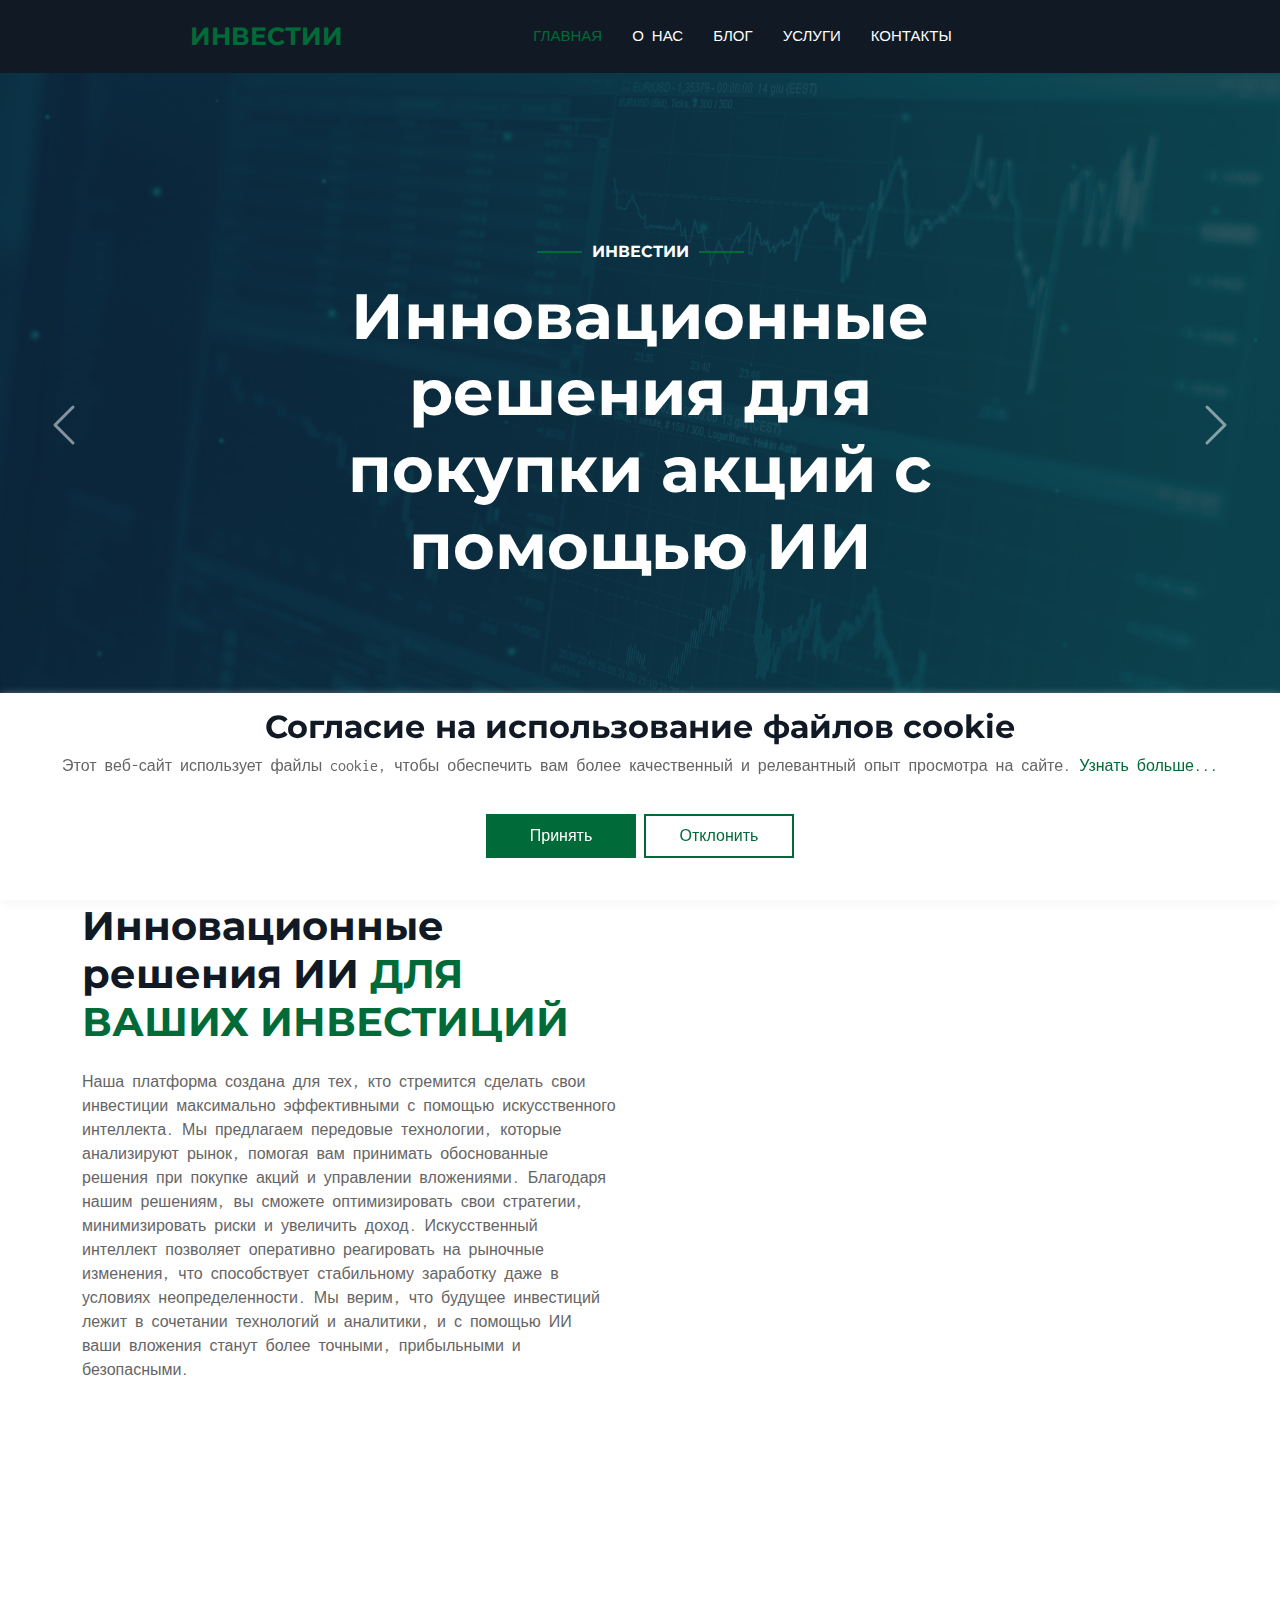
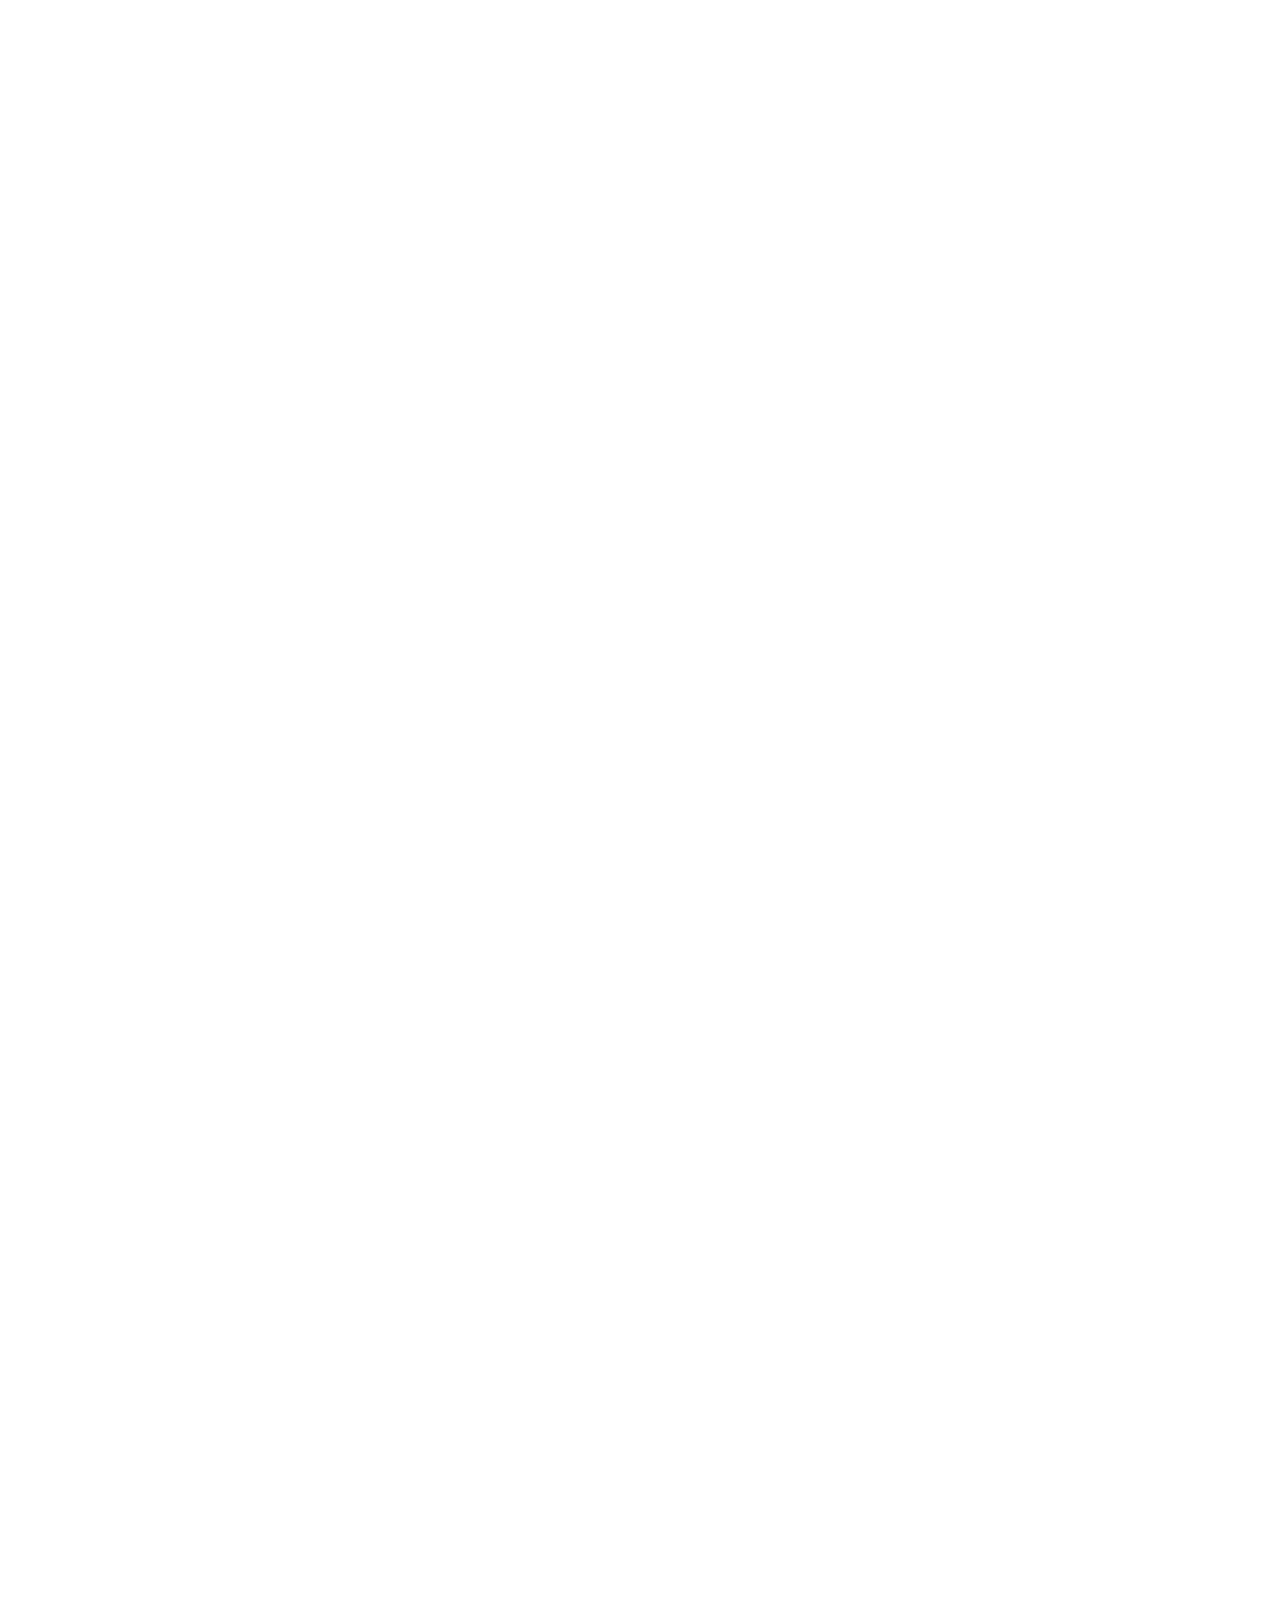
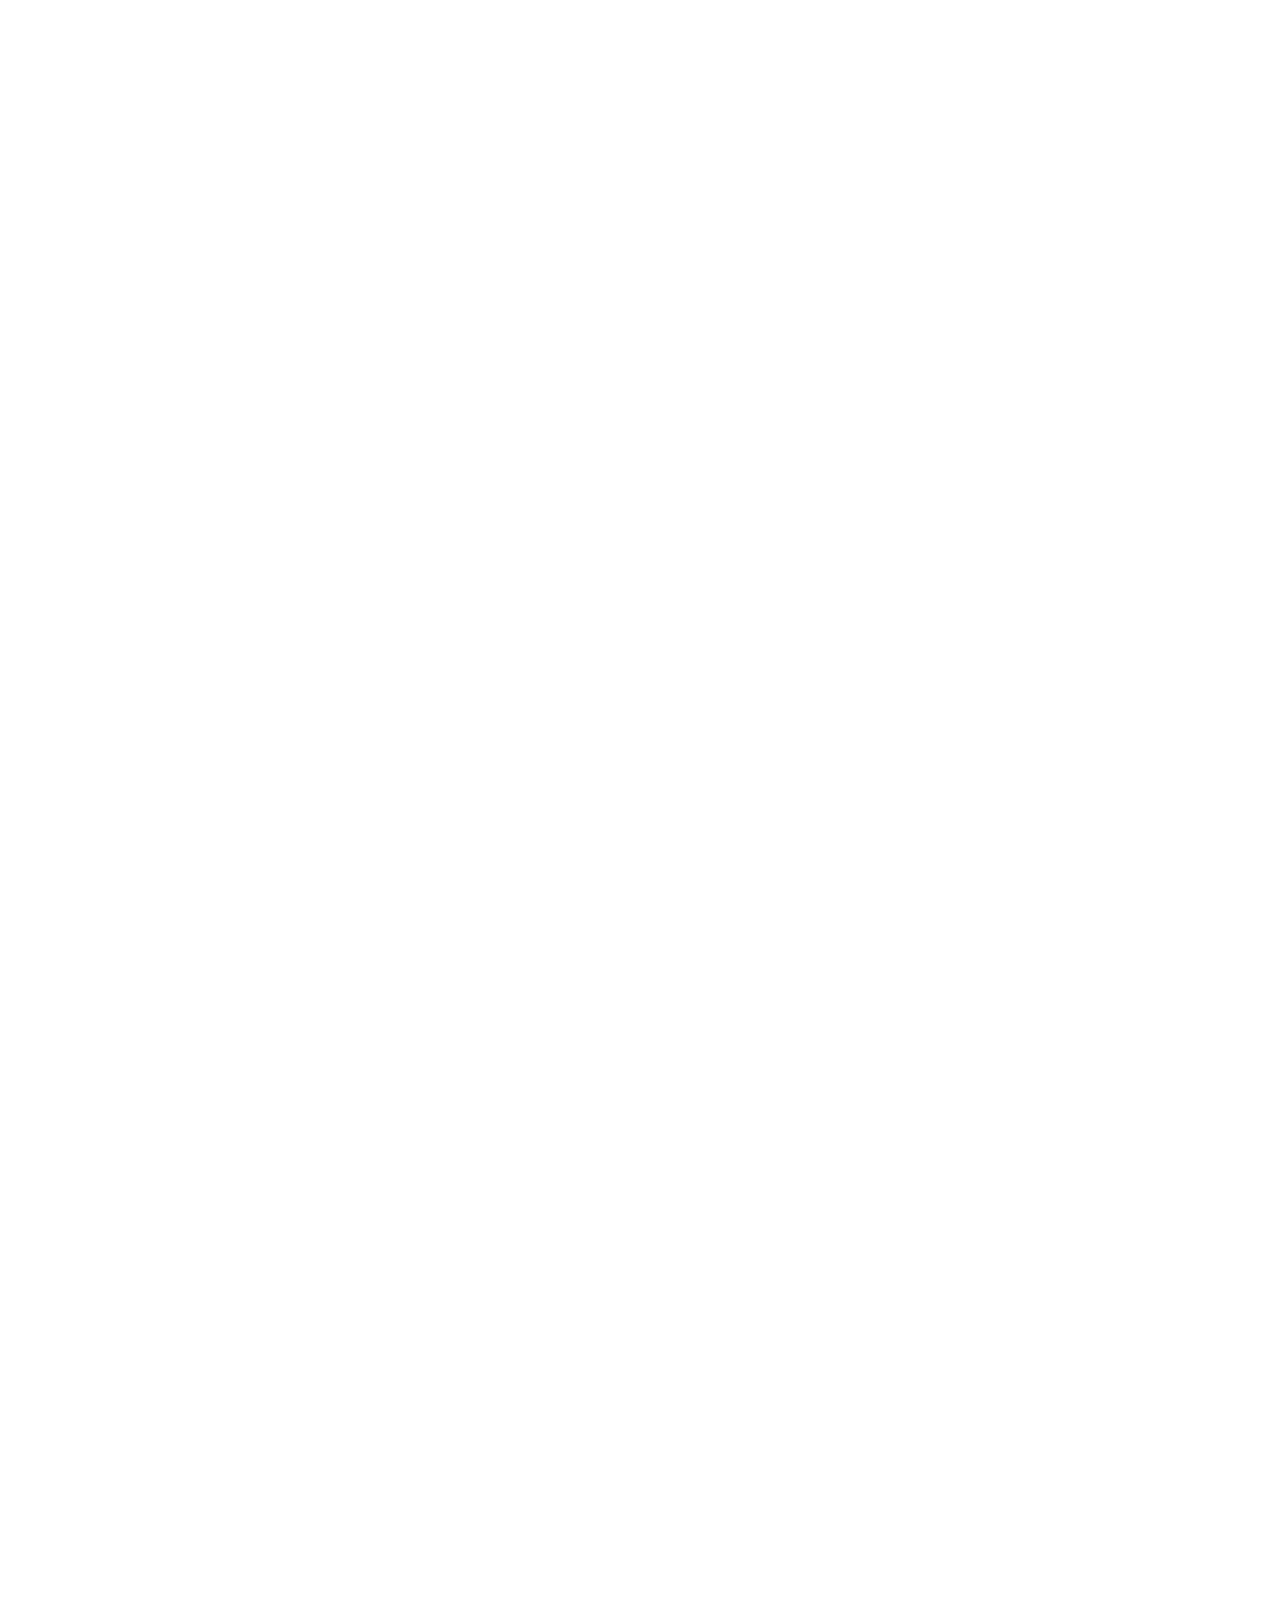
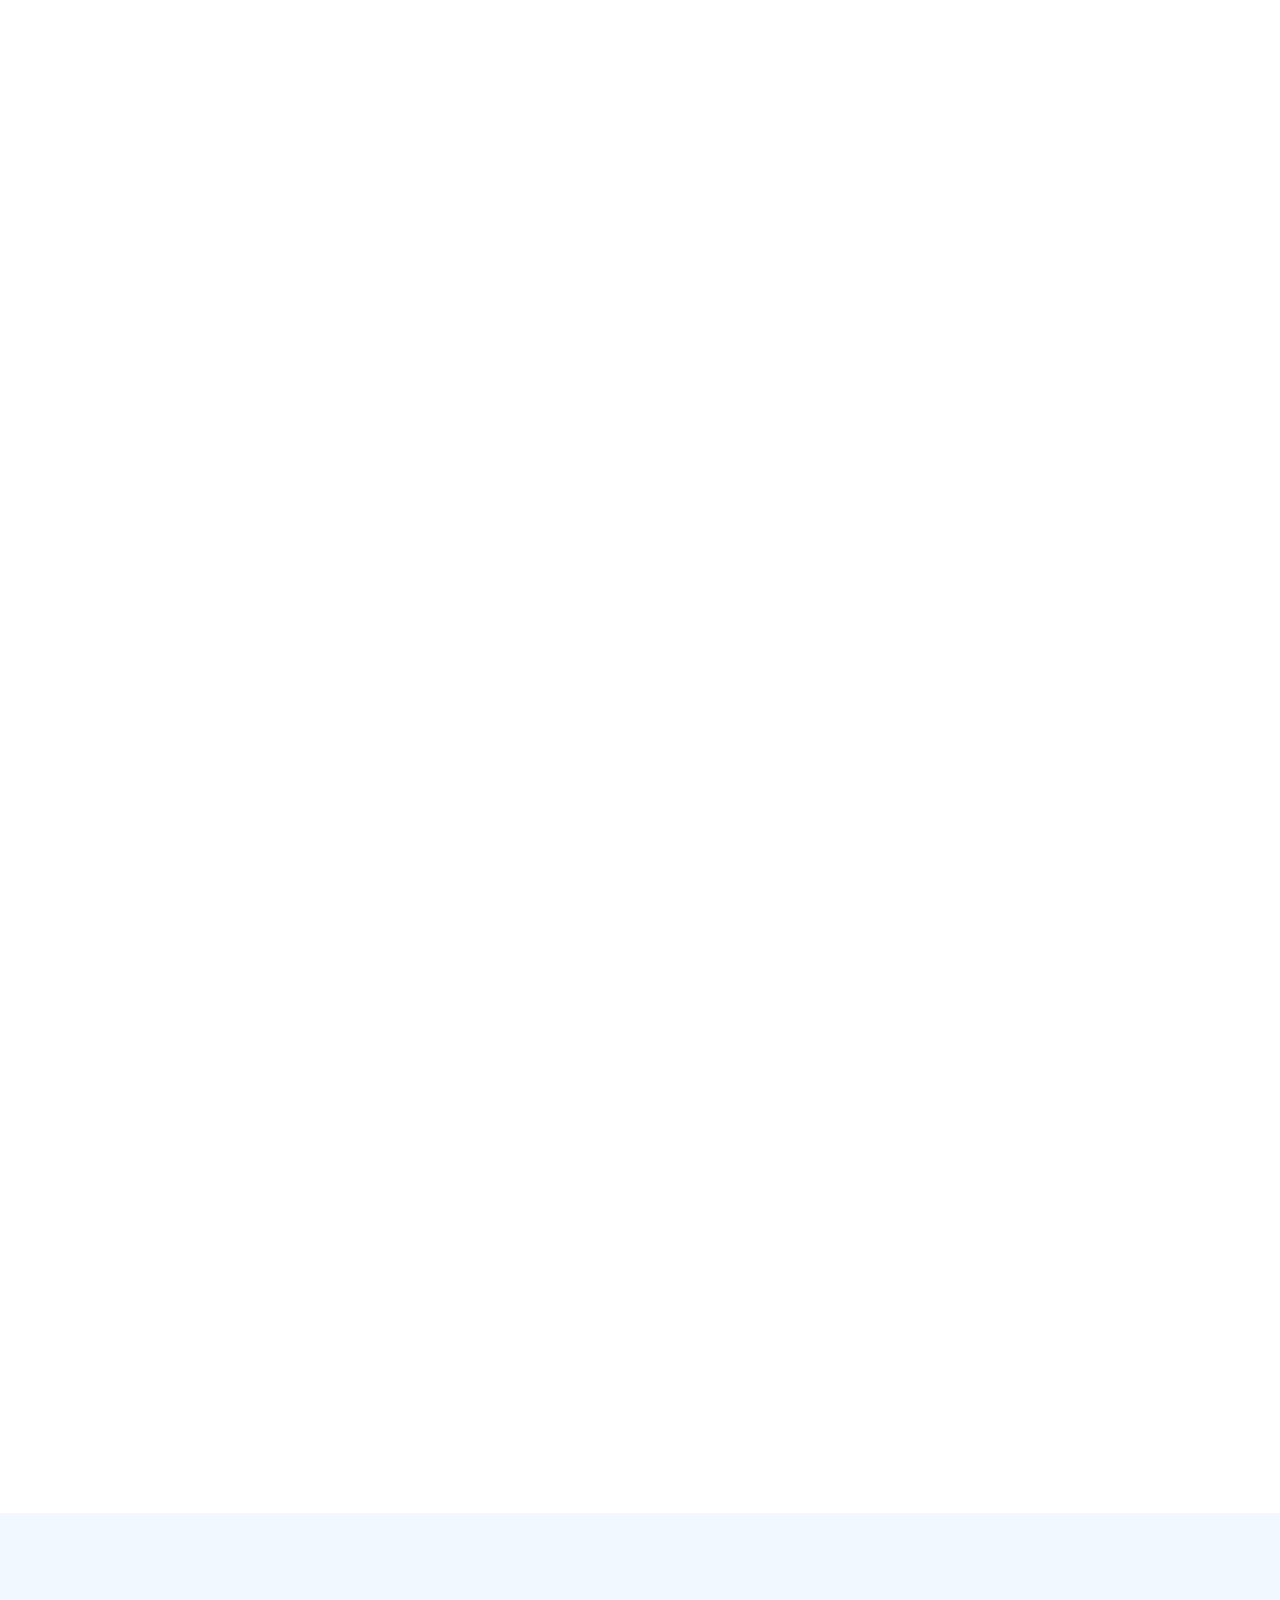
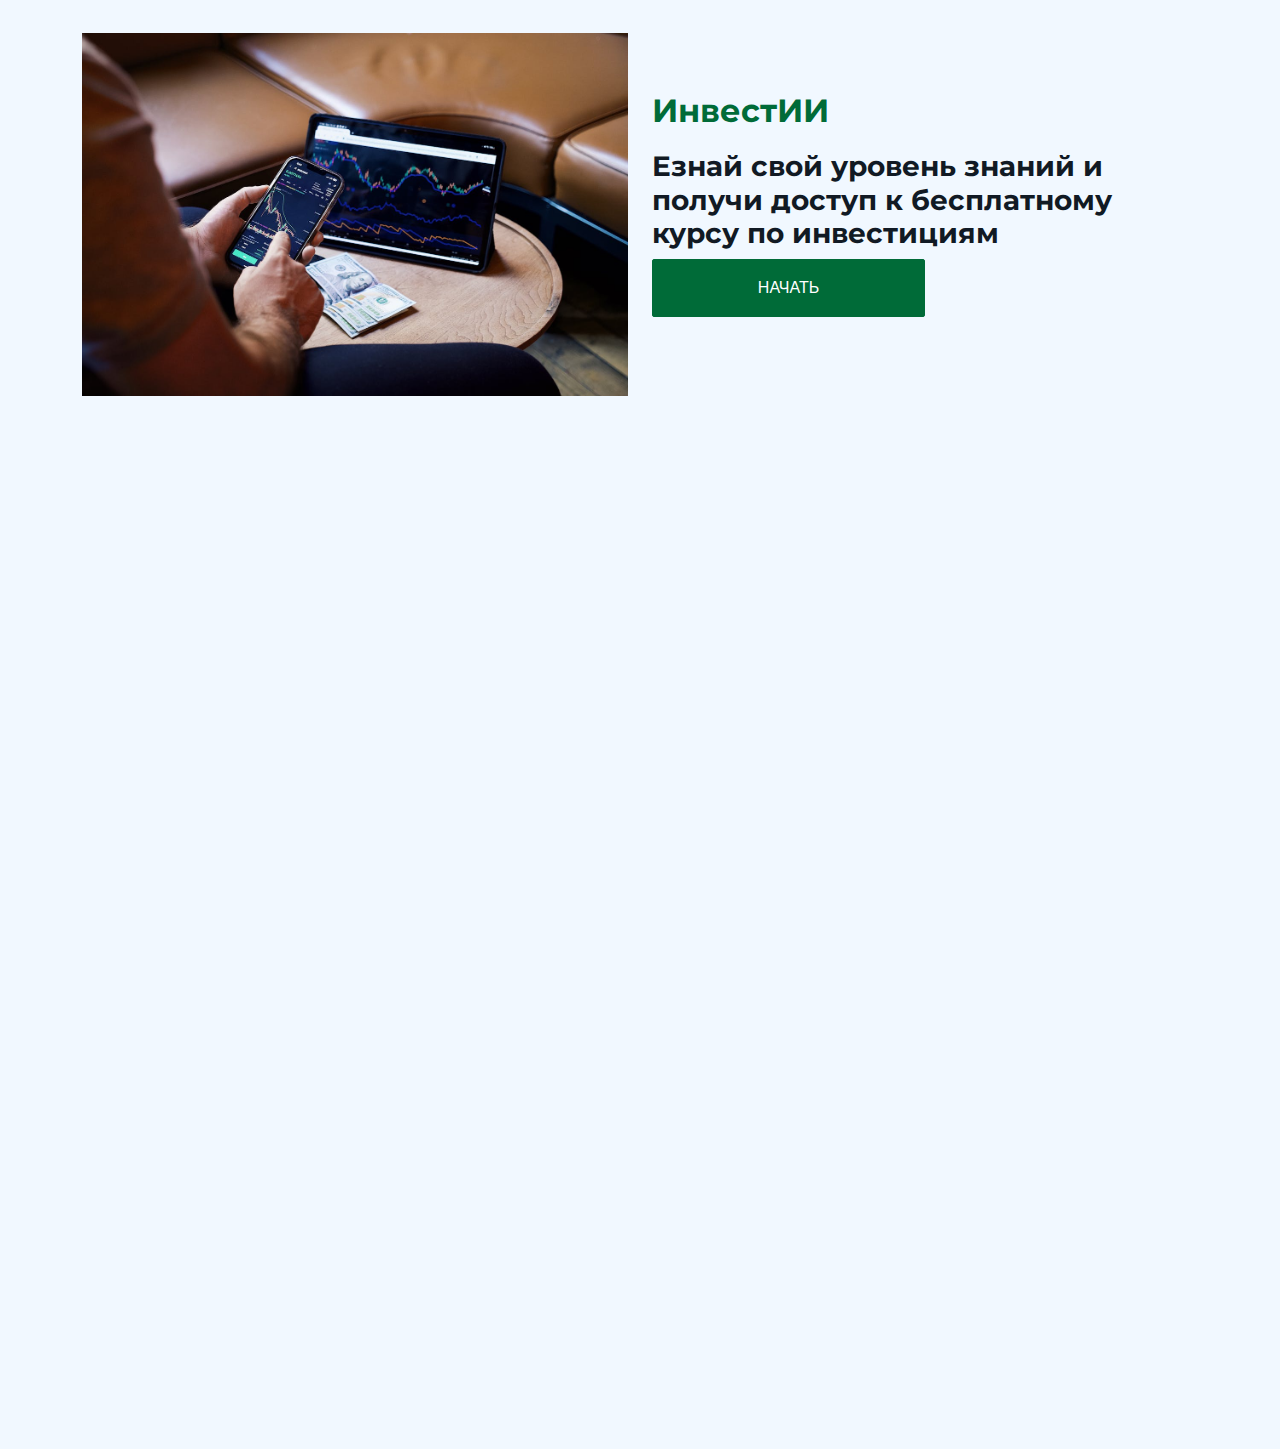
<file: index.html>
<!DOCTYPE html>
<html lang="en">
    <head>
        <meta charset="utf-8" />
        <title>ИнвестИИ</title>
        <meta content="width=device-width, initial-scale=1.0" name="viewport" />
        <meta content="" name="keywords" />
        <meta content="" name="description" />

        <!-- Favicon -->
        <link href="img/favicon.ico" rel="icon" />

        <!-- Google Web Fonts -->
        <link rel="preconnect" href="https://fonts.googleapis.com" />
        <link rel="preconnect" href="https://fonts.gstatic.com" crossorigin />
        <link
            href="https://fonts.googleapis.com/css2?family=Inconsolata:wght@400;500;600;700&family=Montserrat:wght@400;500;600;700&display=swap"
            rel="stylesheet"
        />

        <!-- Icon Font Stylesheet -->
        <link
            href="https://cdnjs.cloudflare.com/ajax/libs/font-awesome/5.10.0/css/all.min.css"
            rel="stylesheet"
        />
        <link
            href="https://cdn.jsdelivr.net/npm/bootstrap-icons@1.4.1/font/bootstrap-icons.css"
            rel="stylesheet"
        />

        <!-- Libraries Stylesheet -->
        <link href="lib/animate/animate.min.css" rel="stylesheet" />
        <link
            href="lib/owlcarousel/assets/owl.carousel.min.css"
            rel="stylesheet"
        />
        <link
            href="lib/tempusdominus/css/tempusdominus-bootstrap-4.min.css"
            rel="stylesheet"
        />

        <!-- Customized Bootstrap Stylesheet -->
        <link href="css/bootstrap.min.css" rel="stylesheet" />

        <!-- Template Stylesheet -->
        <link href="css/style.css" rel="stylesheet" />
    </head>

    <body>
        <div id="main-page" class="bg-white p-0">
            <!-- Spinner Start -->
            <div
                id="spinner"
                class="show bg-white position-fixed translate-middle w-100 vh-100 top-50 start-50 d-flex align-items-center justify-content-center"
            >
                <div
                    class="spinner-border text-primary"
                    style="width: 3rem; height: 3rem"
                    role="status"
                >
                    <span class="sr-only">Loading...</span>
                </div>
            </div>
            <!-- Spinner End -->

            <!-- Header Start -->
            <div class="container-fluid bg-dark px-0">
                <div class="row gx-0">
                    <div class="col-lg-5 bg-dark d-none d-lg-block">
                        <a
                            href="index.html"
                            class="navbar-brand w-100 h-100 m-0 p-0 d-flex align-items-center justify-content-center"
                        >
                            <h1
                                style="font-size: 25px"
                                class="m-0 text-primary text-uppercase"
                            >
                                ИнвестИИ
                            </h1>
                        </a>
                    </div>
                    <div class="col-lg-7">
                        <nav
                            class="navbar navbar-expand-lg bg-dark navbar-dark p-3 p-lg-0"
                        >
                            <a
                                href="index.html"
                                class="navbar-brand d-block d-lg-none"
                            >
                                <h1 class="m-0 text-primary text-uppercase">
                                    ИнвестИИ
                                </h1>
                            </a>
                            <button
                                type="button"
                                class="navbar-toggler"
                                data-bs-toggle="collapse"
                                data-bs-target="#navbarCollapse"
                            >
                                <span class="navbar-toggler-icon"></span>
                            </button>
                            <div
                                class="collapse navbar-collapse justify-content-between"
                                id="navbarCollapse"
                            >
                                <div class="navbar-nav mr-auto py-0">
                                    <a
                                        href="index.html"
                                        class="nav-item nav-link active"
                                        >Главная</a
                                    >
                                    <a href="#about" class="nav-item nav-link"
                                        >О Нас</a
                                    >
                                    <a href="#blog" class="nav-item nav-link"
                                        >Блог</a
                                    >
                                    <a href="#service" class="nav-item nav-link"
                                        >Услуги</a
                                    >
                                    <a href="#contact" class="nav-item nav-link"
                                        >Контакты</a
                                    >
                                </div>
                            </div>
                        </nav>
                    </div>
                </div>
            </div>
            <!-- Header End -->

            <!-- Carousel Start -->
            <div class="container-fluid p-0 mb-5">
                <div
                    id="header-carousel"
                    class="carousel slide"
                    data-bs-ride="carousel"
                >
                    <div class="carousel-inner">
                        <div class="carousel-item active">
                            <img
                                class="w-100"
                                src="img/carousel-1.jpg"
                                alt="Image"
                            />
                            <div
                                class="carousel-caption d-flex flex-column align-items-center justify-content-center"
                            >
                                <div class="p-3" style="max-width: 700px">
                                    <h6
                                        class="section-title text-white text-uppercase mb-3 animated slideInDown"
                                    >
                                        ИнвестИИ
                                    </h6>
                                    <h1
                                        class="display-3 text-white mb-4 animated slideInDown"
                                    >
                                        Инновационные решения для покупки акций
                                        с помощью ИИ
                                    </h1>
                                </div>
                            </div>
                        </div>
                        <div class="carousel-item">
                            <img
                                class="w-100"
                                src="img/carousel-2.jpg"
                                alt="Image"
                            />
                            <div
                                class="carousel-caption d-flex flex-column align-items-center justify-content-center"
                            >
                                <div class="p-3" style="max-width: 700px">
                                    <h6
                                        class="section-title text-white text-uppercase mb-3 animated slideInDown"
                                    >
                                        ИнвестИИ
                                    </h6>
                                    <h1
                                        class="display-3 text-white mb-4 animated slideInDown"
                                    >
                                        Как ИИ оптимизирует инвестиции для
                                        увеличения дохода
                                    </h1>
                                </div>
                            </div>
                        </div>
                    </div>
                    <button
                        class="carousel-control-prev"
                        type="button"
                        data-bs-target="#header-carousel"
                        data-bs-slide="prev"
                    >
                        <span
                            class="carousel-control-prev-icon"
                            aria-hidden="true"
                        ></span>
                        <span class="visually-hidden">Previous</span>
                    </button>
                    <button
                        class="carousel-control-next"
                        type="button"
                        data-bs-target="#header-carousel"
                        data-bs-slide="next"
                    >
                        <span
                            class="carousel-control-next-icon"
                            aria-hidden="true"
                        ></span>
                        <span class="visually-hidden">Next</span>
                    </button>
                </div>
            </div>
            <!-- Carousel End -->

            <!-- About Start -->
            <div id="about" class="container-xxl py-5">
                <div class="container">
                    <div class="row g-5 align-items-center">
                        <div class="col-lg-6">
                            <h6
                                class="section-title text-start text-primary text-uppercase"
                            >
                                О Нас
                            </h6>
                            <h1 class="mb-4">
                                Инновационные решения ИИ
                                <span class="text-primary text-uppercase">
                                    для ваших инвестиций</span
                                >
                            </h1>
                            <p class="mb-4">
                                Наша платформа создана для тех, кто стремится
                                сделать свои инвестиции максимально эффективными
                                с помощью искусственного интеллекта. Мы
                                предлагаем передовые технологии, которые
                                анализируют рынок, помогая вам принимать
                                обоснованные решения при покупке акций и
                                управлении вложениями. Благодаря нашим решениям,
                                вы сможете оптимизировать свои стратегии,
                                минимизировать риски и увеличить доход.
                                Искусственный интеллект позволяет оперативно
                                реагировать на рыночные изменения, что
                                способствует стабильному заработку даже в
                                условиях неопределенности. Мы верим, что будущее
                                инвестиций лежит в сочетании технологий и
                                аналитики, и с помощью ИИ ваши вложения станут
                                более точными, прибыльными и безопасными.
                            </p>
                            <div class="row g-3 pb-4">
                                <div
                                    class="col-sm-4 wow fadeIn"
                                    data-wow-delay="0.1s"
                                >
                                    <div class="border rounded p-1">
                                        <div
                                            class="border rounded text-center p-4"
                                        >
                                            <i
                                                class="fa fa-hotel fa-2x text-primary mb-2"
                                            ></i>
                                            <h2
                                                class="mb-1"
                                                data-toggle="counter-up"
                                            >
                                                12
                                            </h2>
                                            <p class="mb-0">Проекты</p>
                                        </div>
                                    </div>
                                </div>
                                <div
                                    class="col-sm-4 wow fadeIn"
                                    data-wow-delay="0.3s"
                                >
                                    <div class="border rounded p-1">
                                        <div
                                            class="border rounded text-center p-4"
                                        >
                                            <i
                                                class="fa fa-users-cog fa-2x text-primary mb-2"
                                            ></i>
                                            <h2
                                                class="mb-1"
                                                data-toggle="counter-up"
                                            >
                                                20
                                            </h2>
                                            <p class="mb-0">Сотрудники</p>
                                        </div>
                                    </div>
                                </div>
                                <div
                                    class="col-sm-4 wow fadeIn"
                                    data-wow-delay="0.5s"
                                >
                                    <div class="border rounded p-1">
                                        <div
                                            class="border rounded text-center p-4"
                                        >
                                            <i
                                                class="fa fa-users fa-2x text-primary mb-2"
                                            ></i>
                                            <h2
                                                class="mb-1"
                                                data-toggle="counter-up"
                                            >
                                                182
                                            </h2>
                                            <p class="mb-0">Клиенты</p>
                                        </div>
                                    </div>
                                </div>
                            </div>
                        </div>
                        <div class="col-lg-6">
                            <div class="row g-3">
                                <div class="col-6 text-end">
                                    <img
                                        class="img-fluid rounded w-75 wow zoomIn"
                                        data-wow-delay="0.1s"
                                        src="img/about-1.jpg"
                                        style="margin-top: 25%"
                                    />
                                </div>
                                <div class="col-6 text-start">
                                    <img
                                        class="img-fluid rounded w-100 wow zoomIn"
                                        data-wow-delay="0.3s"
                                        src="img/about-2.jpg"
                                    />
                                </div>
                                <div class="col-6 text-end">
                                    <img
                                        class="img-fluid rounded w-50 wow zoomIn"
                                        data-wow-delay="0.5s"
                                        src="img/about-3.jpg"
                                    />
                                </div>
                                <div class="col-6 text-start">
                                    <img
                                        class="img-fluid rounded w-75 wow zoomIn"
                                        data-wow-delay="0.7s"
                                        src="img/about-4.jpg"
                                    />
                                </div>
                            </div>
                        </div>
                    </div>
                </div>
            </div>
            <!-- About End -->

            <!-- Service Start -->
            <div
                id="service"
                style="margin-bottom: 120px"
                class="container-xxl py-5"
            >
                <div class="container">
                    <div class="text-center wow fadeInUp" data-wow-delay="0.1s">
                        <h6
                            class="section-title text-center text-primary text-uppercase"
                        >
                            Наши услуги
                        </h6>
                        <h1 class="mb-5">
                            Инновационные AI-решения
                            <span class="text-primary text-uppercase"
                                >для ваших инвестиций</span
                            >
                        </h1>
                    </div>
                    <div class="row g-4">
                        <div
                            class="col-lg-4 col-md-6 wow fadeInUp"
                            data-wow-delay="0.1s"
                        >
                            <a class="service-item rounded" href="">
                                <div
                                    class="service-icon bg-transparent border rounded p-1"
                                >
                                    <div
                                        class="w-100 h-100 border rounded d-flex align-items-center justify-content-center"
                                    >
                                        <i
                                            class="fa fa-hotel fa-2x text-primary"
                                        ></i>
                                    </div>
                                </div>
                                <h5 class="mb-3">
                                    Анализ рынка с использованием ИИ
                                </h5>
                                <p class="text-body mb-0">
                                    Наши алгоритмы ИИ помогают анализировать
                                    рыночные тенденции в режиме реального
                                    времени, предоставляя вам точную информацию
                                    для принятия инвестиционных решений и
                                    покупки акций. Это помогает минимизировать
                                    риски и улучшить ваши вложения.
                                </p>
                            </a>
                        </div>
                        <div
                            class="col-lg-4 col-md-6 wow fadeInUp"
                            data-wow-delay="0.2s"
                        >
                            <a class="service-item rounded" href="">
                                <div
                                    class="service-icon bg-transparent border rounded p-1"
                                >
                                    <div
                                        class="w-100 h-100 border rounded d-flex align-items-center justify-content-center"
                                    >
                                        <i
                                            class="fa fa-2x text-primary fa-solid fa-comment-dollar"
                                        ></i>
                                    </div>
                                </div>
                                <h5 class="mb-3">
                                    Прогнозирование доходности активов
                                </h5>
                                <p class="text-body mb-0">
                                    ИИ-решения позволяют прогнозировать
                                    потенциальную доходность активов на основе
                                    анализа данных. Это помогает вам сделать
                                    более разумные вложения и максимизировать
                                    ваш заработок.
                                </p>
                            </a>
                        </div>
                        <div
                            class="col-lg-4 col-md-6 wow fadeInUp"
                            data-wow-delay="0.3s"
                        >
                            <a class="service-item rounded" href="">
                                <div
                                    class="service-icon bg-transparent border rounded p-1"
                                >
                                    <div
                                        class="w-100 h-100 border rounded d-flex align-items-center justify-content-center"
                                    >
                                        <i
                                            class="fa fa-spa fa-2x text-primary"
                                        ></i>
                                    </div>
                                </div>
                                <h5 class="mb-3">Оптимизация портфеля</h5>
                                <p class="text-body mb-0">
                                    Мы предлагаем инструменты ИИ для оптимизации
                                    вашего инвестиционного портфеля. Технология
                                    помогает сбалансировать активы,
                                    минимизировать риски и увеличить
                                    потенциальный доход.
                                </p>
                            </a>
                        </div>
                        <div
                            class="col-lg-4 col-md-6 wow fadeInUp"
                            data-wow-delay="0.4s"
                        >
                            <a class="service-item rounded" href="">
                                <div
                                    class="service-icon bg-transparent border rounded p-1"
                                >
                                    <div
                                        class="w-100 h-100 border rounded d-flex align-items-center justify-content-center"
                                    >
                                        <i
                                            class="fa fa-2x text-primary fa-solid fa-comments"
                                        ></i>
                                    </div>
                                </div>
                                <h5 class="mb-3">
                                    Автоматизация покупки акций
                                </h5>
                                <p class="text-body mb-0">
                                    Наши автоматизированные системы позволяют
                                    вам покупать акции на основе анализа ИИ. Это
                                    упрощает процесс вложений, снижает
                                    человеческий фактор и увеличивает
                                    вероятность успешного заработка.
                                </p>
                            </a>
                        </div>
                        <div
                            class="col-lg-4 col-md-6 wow fadeInUp"
                            data-wow-delay="0.5s"
                        >
                            <a class="service-item rounded" href="">
                                <div
                                    class="service-icon bg-transparent border rounded p-1"
                                >
                                    <div
                                        class="w-100 h-100 border rounded d-flex align-items-center justify-content-center"
                                    >
                                        <i
                                            class="fa fa-2x text-primary fa-solid fa-handshake"
                                        ></i>
                                    </div>
                                </div>
                                <h5 class="mb-3">
                                    Оценка инвестиционных рисков
                                </h5>
                                <p class="text-body mb-0">
                                    Искусственный интеллект анализирует
                                    потенциальные риски для ваших инвестиций,
                                    позволяя вам делать осознанные вложения.
                                    Благодаря этому вы можете сократить
                                    возможные убытки и повысить доход.
                                </p>
                            </a>
                        </div>
                        <div
                            class="col-lg-4 col-md-6 wow fadeInUp"
                            data-wow-delay="0.6s"
                        >
                            <a class="service-item rounded" href="">
                                <div
                                    class="service-icon bg-transparent border rounded p-1"
                                >
                                    <div
                                        class="w-100 h-100 border rounded d-flex align-items-center justify-content-center"
                                    >
                                        <i
                                            class="fa fa-solid fa-money-bill fa-2x text-primary"
                                        ></i>
                                    </div>
                                </div>
                                <h5 class="mb-3">
                                    Персонализированные рекомендации
                                </h5>
                                <p class="text-body mb-0">
                                    Мы используем ИИ для разработки
                                    персонализированных рекомендаций по
                                    инвестициям, основанных на ваших целях и
                                    предпочтениях. Это позволяет вам увеличить
                                    заработок и сделать более обоснованные
                                    покупки акций.
                                </p>
                            </a>
                        </div>
                    </div>
                </div>
            </div>
            <!-- Service End -->

            <!-- Testimonial Start -->
            <div
                class="container-xxl testimonial my-5 py-5 bg-dark wow zoomIn"
                data-wow-delay="0.1s"
            >
                <div class="container">
                    <div class="owl-carousel testimonial-carousel py-5">
                        <div
                            class="testimonial-item position-relative bg-white rounded overflow-hidden"
                        >
                            <p>
                                «Я был впечатлён тем, как искусственный
                                интеллект помогает управлять моими вложениями. С
                                помощью этой платформы я смог улучшить свои
                                стратегии покупки акций и сократить риски.
                                Алгоритмы прогнозирования доходности помогли мне
                                существенно увеличить доход, и я чувствую себя
                                намного увереннее на рынке. Рекомендую всем, кто
                                хочет получать стабильный заработок, используя
                                современные технологии!»
                            </p>
                            <div class="d-flex align-items-center">
                                <img
                                    class="img-fluid flex-shrink-0 rounded"
                                    src="img/testimonial-2.jpg"
                                    style="width: 45px; height: 45px"
                                />
                                <div class="ps-3">
                                    <h6 class="fw-bold mb-1">Евгений Д.</h6>
                                </div>
                            </div>
                        </div>
                        <div
                            class="testimonial-item position-relative bg-white rounded overflow-hidden"
                        >
                            <p>
                                «Решения ИИ, предлагаемые этой платформой,
                                оказались для меня настоящим прорывом. Я давно
                                искала способ автоматизировать покупку акций и
                                снизить человеческий фактор в процессе
                                инвестирования. Теперь я могу полностью доверять
                                автоматизированным системам, которые анализируют
                                рынок и предлагают лучшие стратегии. Мои
                                вложения стали гораздо эффективнее, а доход
                                вырос. Очень довольна результатом!»
                            </p>
                            <div class="d-flex align-items-center">
                                <img
                                    class="img-fluid flex-shrink-0 rounded"
                                    src="img/testimonial-1.jpg"
                                    style="width: 45px; height: 45px"
                                />
                                <div class="ps-3">
                                    <h6 class="fw-bold mb-1">Марина К.</h6>
                                </div>
                            </div>
                        </div>
                        <div
                            class="testimonial-item position-relative bg-white rounded overflow-hidden"
                        >
                            <p>
                                «Эта платформа с ИИ превзошла все мои ожидания.
                                Прогнозы и персонализированные рекомендации
                                помогли мне не только увеличить заработок, но и
                                сделать более взвешенные инвестиционные решения.
                                Раньше я часто сомневался при покупке акций, но
                                теперь у меня есть чёткий план и поддержка ИИ.
                                Платформа делает инвестиции проще и прибыльнее.
                                Спасибо за профессиональный подход!»
                            </p>
                            <div class="d-flex align-items-center">
                                <img
                                    class="img-fluid flex-shrink-0 rounded"
                                    src="img/testimonial-3.jpg"
                                    style="width: 45px; height: 45px"
                                />
                                <div class="ps-3">
                                    <h6 class="fw-bold mb-1">Николай П.</h6>
                                </div>
                            </div>
                        </div>
                    </div>
                </div>
            </div>
            <!-- Testimonial End -->

            <!-- Team Start -->
            <div style="margin-bottom: 120px" class="container-xxl py-5">
                <div class="container">
                    <div class="text-center wow fadeInUp" data-wow-delay="0.1s">
                        <h6
                            class="section-title text-center text-primary text-uppercase"
                        >
                            НАША КОМАНДА
                        </h6>
                        <h1 class="mb-5">
                            Познакомьтесь с нашим
                            <span class="text-primary text-uppercase"
                                >персоналом</span
                            >
                        </h1>
                    </div>
                    <div class="row g-4">
                        <div
                            class="col-lg-3 col-md-6 wow fadeInUp"
                            data-wow-delay="0.1s"
                        >
                            <div class="rounded shadow overflow-hidden">
                                <div class="position-relative">
                                    <img
                                        class="img-fluid"
                                        src="img/team-1.jpg"
                                        alt=""
                                    />
                                </div>
                                <div class="text-center p-4 mt-3">
                                    <h5 class="fw-bold mb-0">Иван Бочаров</h5>
                                    <small
                                        >Главный аналитик по инвестициям</small
                                    >
                                </div>
                            </div>
                        </div>
                        <div
                            class="col-lg-3 col-md-6 wow fadeInUp"
                            data-wow-delay="0.3s"
                        >
                            <div class="rounded shadow overflow-hidden">
                                <div class="position-relative">
                                    <img
                                        class="img-fluid"
                                        src="img/team-2.jpg"
                                        alt=""
                                    />
                                </div>
                                <div class="text-center p-4 mt-3">
                                    <h5 class="fw-bold mb-0">
                                        Дмитрий Голодяй
                                    </h5>
                                    <small
                                        >Эксперт по автоматизации покупки
                                        акций</small
                                    >
                                </div>
                            </div>
                        </div>
                        <div
                            class="col-lg-3 col-md-6 wow fadeInUp"
                            data-wow-delay="0.5s"
                        >
                            <div class="rounded shadow overflow-hidden">
                                <div class="position-relative">
                                    <img
                                        class="img-fluid"
                                        src="img/team-3.jpg"
                                        alt=""
                                    />
                                </div>
                                <div class="text-center p-4 mt-3">
                                    <h5 class="fw-bold mb-0">
                                        Михаил Добровольський
                                    </h5>
                                    <small
                                        >Руководитель отдела прогнозирования
                                        доходности</small
                                    >
                                </div>
                            </div>
                        </div>
                        <div
                            class="col-lg-3 col-md-6 wow fadeInUp"
                            data-wow-delay="0.7s"
                        >
                            <div class="rounded shadow overflow-hidden">
                                <div class="position-relative">
                                    <img
                                        class="img-fluid"
                                        src="img/team-4.jpg"
                                        alt=""
                                    />
                                </div>
                                <div class="text-center p-4 mt-3">
                                    <h5 class="fw-bold mb-0">
                                        Александр Токарев
                                    </h5>
                                    <small
                                        >Специалист по управлению
                                        инвестиционными рисками
                                    </small>
                                </div>
                            </div>
                        </div>
                    </div>
                </div>
            </div>
            <!-- Team End -->

            <!-- Blog Start -->
            <div
                id="blog"
                style="margin-bottom: 120px"
                class="container-xxl py-5"
            >
                <div class="container">
                    <div class="text-center wow fadeInUp" data-wow-delay="0.1s">
                        <h6
                            class="section-title text-center text-primary text-uppercase"
                        >
                            Наш Блог
                        </h6>
                        <h1 class="mb-5">
                            Новейшие AI-решения
                            <span class="text-primary text-uppercase"
                                >в мире инвестиций</span
                            >
                        </h1>
                    </div>
                    <div class="row g-4">
                        <div
                            class="col-lg-4 col-md-6 wow fadeInUp"
                            data-wow-delay="0.1s"
                        >
                            <div class="rounded shadow overflow-hidden">
                                <div class="position-relative">
                                    <img
                                        class="img-fluid"
                                        src="img/blog-1.jpg"
                                        alt=""
                                    />
                                </div>
                                <div class="text-center p-4 mt-3">
                                    <h5 class="fw-bold mb-0">
                                        Как ИИ улучшает покупку акций на
                                        фондовом рынке
                                    </h5>
                                    <small>
                                        Изучите, как искусственный интеллект
                                        анализирует рынки и помогает делать
                                        обоснованные покупки акций. Узнайте, как
                                        автоматизация улучшает стратегию
                                        инвестиций и увеличивает ваш
                                        доход.</small
                                    >
                                </div>
                            </div>
                        </div>
                        <div
                            class="col-lg-4 col-md-6 wow fadeInUp"
                            data-wow-delay="0.3s"
                        >
                            <div class="rounded shadow overflow-hidden">
                                <div class="position-relative">
                                    <img
                                        class="img-fluid"
                                        src="img/blog-2.jpg"
                                        alt=""
                                    />
                                </div>
                                <div class="text-center p-4 mt-3">
                                    <h5 class="fw-bold mb-0">
                                        Инвестиции с ИИ: минимизация рисков
                                    </h5>
                                    <small>
                                        В этой статье мы расскажем, как ИИ может
                                        анализировать рыночные риски и
                                        предлагать инвестиционные решения,
                                        которые помогают вам минимизировать
                                        убытки и увеличить доход.</small
                                    >
                                </div>
                            </div>
                        </div>
                        <div
                            class="col-lg-4 col-md-6 wow fadeInUp"
                            data-wow-delay="0.5s"
                        >
                            <div class="rounded shadow overflow-hidden">
                                <div class="position-relative">
                                    <img
                                        class="img-fluid"
                                        src="img/blog-3.jpg"
                                        alt=""
                                    />
                                </div>
                                <div class="text-center p-4 mt-3">
                                    <h5 class="fw-bold mb-0">
                                        Автоматизация вложений: что может
                                        предложить ИИ?
                                    </h5>
                                    <small>
                                        Разберёмся, как технологии
                                        искусственного интеллекта могут
                                        полностью автоматизировать процесс
                                        вложений и покупки акций, обеспечивая
                                        вам стабильный заработок без лишних
                                        усилий.</small
                                    >
                                </div>
                            </div>
                        </div>
                        <div
                            class="col-lg-4 col-md-6 wow fadeInUp"
                            data-wow-delay="0.7s"
                        >
                            <div class="rounded shadow overflow-hidden">
                                <div class="position-relative">
                                    <img
                                        class="img-fluid"
                                        src="img/blog-4.jpg"
                                        alt=""
                                    />
                                </div>
                                <div class="text-center p-4 mt-3">
                                    <h5 class="fw-bold mb-0">
                                        ИИ и прогнозирование доходности: как
                                        технологии помогают инвесторам
                                    </h5>
                                    <small>
                                        В этой статье мы рассмотрим, как ИИ
                                        помогает предсказывать доходность
                                        активов и улучшать вложения на
                                        долгосрочную перспективу. Узнайте, как
                                        это может повысить ваш заработок.</small
                                    >
                                </div>
                            </div>
                        </div>
                        <div
                            class="col-lg-4 col-md-6 wow fadeInUp"
                            data-wow-delay="0.7s"
                        >
                            <div class="rounded shadow overflow-hidden">
                                <div class="position-relative">
                                    <img
                                        class="img-fluid"
                                        src="img/blog-5.jpg"
                                        alt=""
                                    />
                                </div>
                                <div class="text-center p-4 mt-3">
                                    <h5 class="fw-bold mb-0">
                                        Персонализированные инвестиции:
                                        индивидуальный подход с помощью ИИ
                                    </h5>
                                    <small>
                                        Как искусственный интеллект может
                                        адаптировать стратегии под ваши личные
                                        цели? Откройте для себя преимущества
                                        персонализированных рекомендаций по
                                        покупке акций и вложениям.</small
                                    >
                                </div>
                            </div>
                        </div>
                        <div
                            class="col-lg-4 col-md-6 wow fadeInUp"
                            data-wow-delay="0.7s"
                        >
                            <div class="rounded shadow overflow-hidden">
                                <div class="position-relative">
                                    <img
                                        class="img-fluid"
                                        src="img/blog-6.jpg"
                                        alt=""
                                    />
                                </div>
                                <div class="text-center p-4 mt-3">
                                    <h5 class="fw-bold mb-0">
                                        Будущее инвестиций: ИИ как ключ к успеху
                                        на рынке
                                    </h5>
                                    <small>
                                        Посмотрите на перспективы применения
                                        искусственного интеллекта в инвестициях.
                                        В статье мы расскажем, как ИИ
                                        трансформирует рынок и помогает
                                        инвесторам зарабатывать в условиях
                                        быстрого изменения экономики.</small
                                    >
                                </div>
                            </div>
                        </div>
                    </div>
                </div>
            </div>
            <!-- Blog End -->

            <!-- Contact Start -->
            <div
                id="contact"
                style="margin-bottom: 120px"
                class="container-xxl py-5"
            >
                <div class="container">
                    <div class="text-center wow fadeInUp" data-wow-delay="0.1s">
                        <h6
                            class="section-title text-center text-primary text-uppercase"
                        >
                            Контакты
                        </h6>
                        <h1 class="mb-5">
                            <span class="text-primary text-uppercase"
                                >Не стесняйтесь,</span
                            >
                            обращайтесь к нам!
                        </h1>
                    </div>
                    <div class="row g-4">
                        <div class="col-md-6 wow fadeIn" data-wow-delay="0.1s">
                            <iframe
                                src="https://www.google.com/maps/embed?pb=!1m18!1m12!1m3!1d27063.384493756825!2d8.658753871734184!3d50.10792217900337!2m3!1f0!2f0!3f0!3m2!1i1024!2i768!4f13.1!3m3!1m2!1s0x47bd0f4ef1e3e51b%3A0xa870039958b3bf39!2sInyova%20Impact%20Investing!5e0!3m2!1suk!2sua!4v1729008673185!5m2!1suk!2sua"
                                style="border: 0"
                                allowfullscreen=""
                                loading="lazy"
                                referrerpolicy="no-referrer-when-downgrade"
                                style="min-height: 350px; border: 0"
                                class="position-relative rounded w-100 h-100"
                            ></iframe>
                        </div>
                        <div class="col-md-6">
                            <div class="wow fadeInUp" data-wow-delay="0.2s">
                                <form>
                                    <div class="row g-3">
                                        <div class="col-md-6">
                                            <div class="form-floating">
                                                <input
                                                    type="text"
                                                    class="form-control"
                                                    id="name"
                                                    placeholder="Your Name"
                                                />
                                                <label for="name"
                                                    >Ваше имя</label
                                                >
                                            </div>
                                        </div>
                                        <div class="col-md-6">
                                            <div class="form-floating">
                                                <input
                                                    type="email"
                                                    class="form-control"
                                                    id="email"
                                                    placeholder="Your Email"
                                                />
                                                <label for="email"
                                                    >Ваш Email</label
                                                >
                                                <div
                                                    id="result"
                                                    style="color: red"
                                                ></div>
                                            </div>
                                        </div>
                                        <div class="col-12">
                                            <div class="form-floating">
                                                <input
                                                    type="text"
                                                    class="form-control"
                                                    id="subject"
                                                    placeholder="Subject"
                                                />
                                                <label for="subject"
                                                    >Тема</label
                                                >
                                            </div>
                                        </div>
                                        <div class="col-12">
                                            <div class="form-floating">
                                                <textarea
                                                    class="form-control"
                                                    placeholder="Оставьте здесь ваше сообщение"
                                                    id="message"
                                                    style="height: 150px"
                                                ></textarea>
                                                <label for="message"
                                                    >Сообщение</label
                                                >
                                            </div>
                                        </div>
                                        <div class="col-12">
                                            <button
                                                id="submit"
                                                onclick="sendForm()"
                                                class="btn btn-primary w-100 py-3"
                                                type="submit"
                                            >
                                                Отправить сообщение
                                            </button>
                                        </div>
                                    </div>
                                </form>
                            </div>
                        </div>
                    </div>
                </div>
            </div>
            <!-- Contact End -->

            <!-- Cookie banner -->
            <div class="cookie-wrapper show">
                <div>
                    <i class="bx bx-cookie"></i>
                    <h2 style="text-align: center">
                        Согласие на использование файлов cookie
                    </h2>
                </div>
                <div class="data">
                    <p>
                        Этот веб-сайт использует файлы cookie, чтобы обеспечить
                        вам более качественный и релевантный опыт просмотра на
                        сайте. <a href="#">Узнать больше...</a>
                    </p>
                </div>

                <div class="buttons">
                    <button class="cookie-button" id="acceptBtn">
                        Принять
                    </button>
                    <button class="cookie-button" id="declineBtn">
                        Отклонить
                    </button>
                </div>
            </div>
            <!-- End Cookie banner -->

            <!-- Back to Top -->
            <a href="#" class="btn btn-lg btn-primary btn-lg-square back-to-top"
                ><i class="bi bi-arrow-up"></i
            ></a>
        </div>

        <div id="quiz-page">
            <div id="container" class="quiz-container"></div>
        </div>

        <!-- Footer Start -->
        <div
            class="container-fluid bg-dark text-light footer wow fadeIn"
            data-wow-delay="0.1s"
        >
            <div class="container pb-5">
                <div class="row g-5">
                    <div class="col-md-4 col-lg-3">
                        <div class="bg-primary rounded p-4">
                            <h3>О нас</h3>
                            <p class="text-white mb-0">
                                Мы предлагаем инновационные AI-решения для
                                повышения эффективности ваших инвестиций. Наши
                                технологии помогают оптимизировать покупку
                                акций, управлять вложениями и увеличивать доход.
                            </p>
                        </div>
                    </div>
                    <div class="col-md-4 col-lg-3">
                        <h6
                            class="section-title text-start text-primary text-uppercase mb-4"
                        >
                            Контакты
                        </h6>
                        <p class="mb-2">
                            <i class="fa fa-map-marker-alt me-3"></i
                            >Taunusanlage 8, 60329 Frankfurt am Main, Германия
                        </p>
                        <p class="mb-2">
                            <i class="fa fa-phone-alt me-3"></i>+496912001237
                        </p>
                        <p class="mb-2">
                            <i class="fa fa-envelope me-3"></i
                            >invest_ai@gmail.com
                        </p>
                    </div>
                    <div class="col-md-4 col-lg-3">
                        <div class="row gy-5 g-4">
                            <div class="col-md-6">
                                <h6
                                    class="section-title text-start text-primary text-uppercase mb-4"
                                >
                                    Компания
                                </h6>
                                <a class="btn btn-link" href="index.html"
                                    >Главная</a
                                >
                                <a class="btn btn-link" href="#contact"
                                    >Свяжитесь с нами</a
                                >
                                <a
                                    class="btn btn-link"
                                    href="privacy-policy.html"
                                    >Политика конфиденциальности</a
                                >
                                <a class="btn btn-link" href="terms-of-use.html"
                                    >Условия и положения</a
                                >
                            </div>
                        </div>
                    </div>
                    <div class="col-md-4 col-lg-3">
                        <div class="row gy-5 g-4">
                            <div class="col-md-6">
                                <h6
                                    class="section-title text-start text-primary text-uppercase mb-4"
                                >
                                    График
                                </h6>
                                <p>Понедельник - Субота:</p>
                                <span>Открыто с 9:00 до 20:00</span>
                            </div>
                        </div>
                    </div>
                    <hr />
                    <div class="col-lg-12 col-md-12 text-center">
                        Инвестирование в финансовые рынки, включая криптовалюты,
                        трейдинг и другие инвестиционные инструменты, всегда
                        сопряжено с определёнными рисками. Понимание этих рисков
                        является ключевым моментом для успешного управления
                        вашими финансами и минимизации потенциальных потерь. На
                        финансовых рынках часто происходят значительные
                        колебания цен, что может привести к непредсказуемым
                        изменениям в стоимости ваших инвестиций. Криптовалюты
                        особенно подвержены высоким уровням волатильности, что
                        может как увеличить, так и уменьшить ваши доходы за
                        короткий период времени. Трейдинг также несёт в себе
                        риски, связанные с быстрыми изменениями на рынках и
                        потенциальными техническими сбоями. Неправильное
                        управление рисками может привести к значительным
                        потерям. Поэтому важно не только иметь чёткую стратегию,
                        но и быть готовым к различным сценариям развития
                        событий.
                    </div>
                </div>
            </div>
        </div>
        <!-- Footer End -->

        <!-- JavaScript Libraries -->
        <script src="https://code.jquery.com/jquery-3.4.1.min.js"></script>
        <script src="https://cdn.jsdelivr.net/npm/bootstrap@5.0.0/dist/js/bootstrap.bundle.min.js"></script>
        <script src="lib/wow/wow.min.js"></script>
        <script src="lib/easing/easing.min.js"></script>
        <script src="lib/waypoints/waypoints.min.js"></script>
        <script src="lib/counterup/counterup.min.js"></script>
        <script src="lib/owlcarousel/owl.carousel.min.js"></script>
        <script src="lib/tempusdominus/js/moment.min.js"></script>
        <script src="lib/tempusdominus/js/moment-timezone.min.js"></script>
        <script src="lib/tempusdominus/js/tempusdominus-bootstrap-4.min.js"></script>

        <!-- Template Javascript -->
        <script src="js/main.js"></script>
        <script src="js/contact-form.js"></script>
        <script src="js/cookiebanner.js"></script>
        <script src="js/quiz.js"></script>
    </body>
</html>
</file>
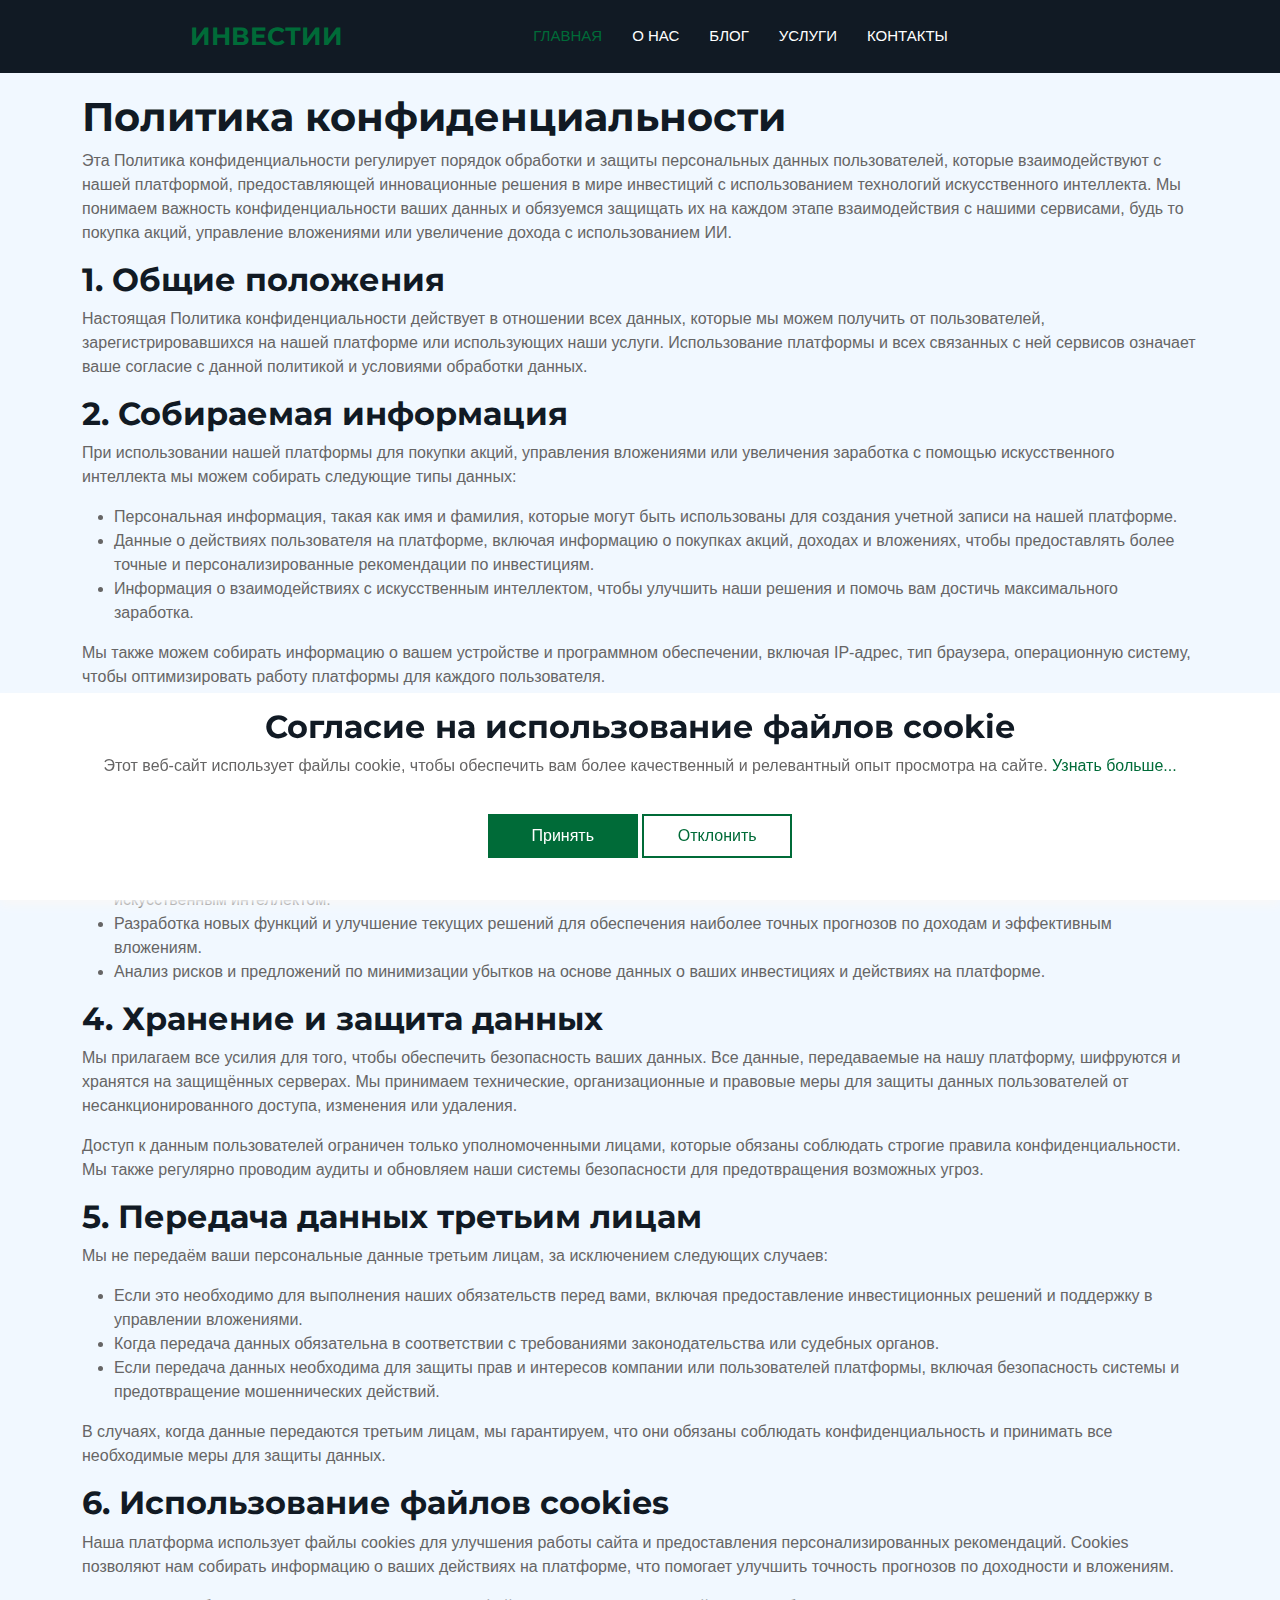
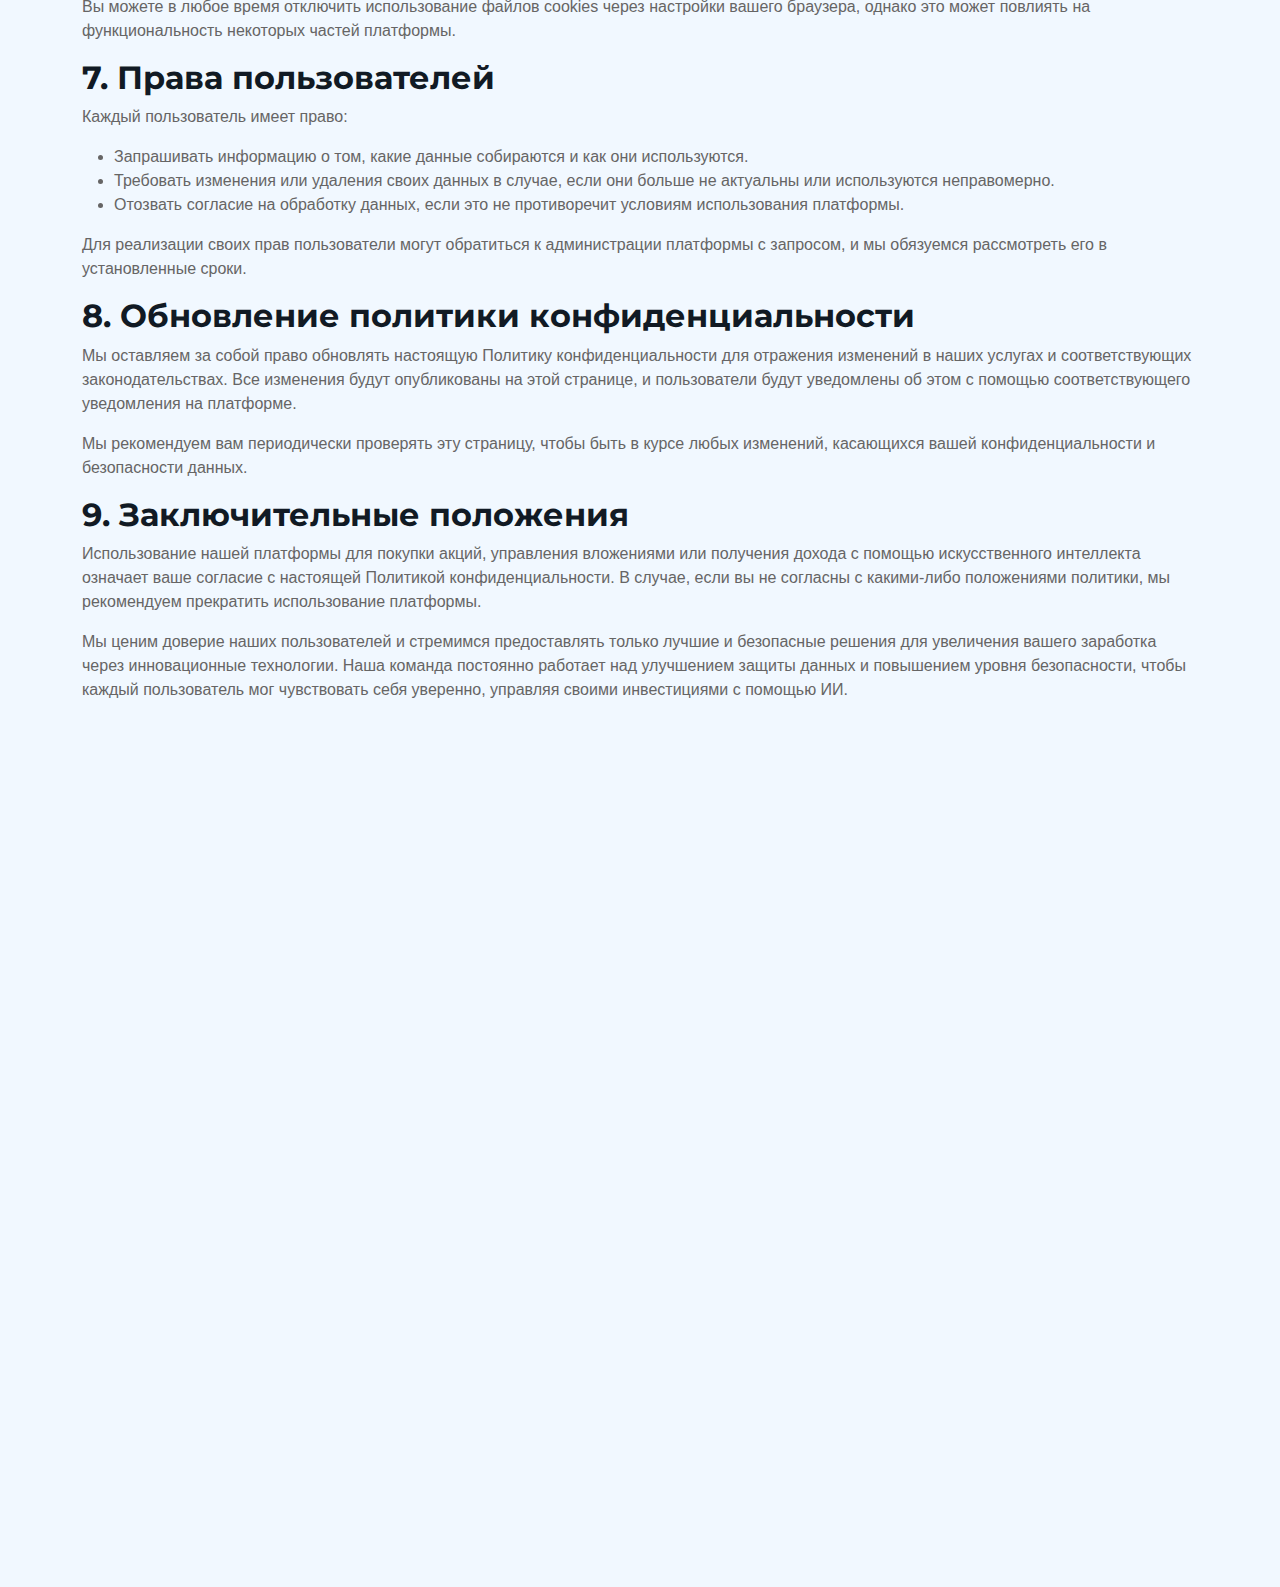
<file: privacy-policy.html>
<!DOCTYPE html>
<html dir="auto" lang="en">
    <head>
        <meta charset="utf-8" />
        <title>ИнвестИИ</title>
        <meta content="width=device-width, initial-scale=1.0" name="viewport" />
        <meta content="" name="keywords" />
        <meta content="" name="description" />

        <!-- Favicon -->
        <link href="img/favicon.ico" rel="icon" />

        <!-- Google Web Fonts -->
        <link rel="preconnect" href="https://fonts.googleapis.com" />
        <link rel="preconnect" href="https://fonts.gstatic.com" crossorigin />
        <link
            href="https://fonts.googleapis.com/css2?family=Heebo:wght@400;500;600;700&family=Montserrat:wght@400;500;600;700&display=swap"
            rel="stylesheet"
        />

        <!-- Icon Font Stylesheet -->
        <link
            href="https://cdnjs.cloudflare.com/ajax/libs/font-awesome/5.10.0/css/all.min.css"
            rel="stylesheet"
        />
        <link
            href="https://cdn.jsdelivr.net/npm/bootstrap-icons@1.4.1/font/bootstrap-icons.css"
            rel="stylesheet"
        />

        <!-- Libraries Stylesheet -->
        <link href="lib/animate/animate.min.css" rel="stylesheet" />
        <link
            href="lib/owlcarousel/assets/owl.carousel.min.css"
            rel="stylesheet"
        />
        <link
            href="lib/tempusdominus/css/tempusdominus-bootstrap-4.min.css"
            rel="stylesheet"
        />

        <!-- Customized Bootstrap Stylesheet -->
        <link href="css/bootstrap.min.css" rel="stylesheet" />

        <!-- Template Stylesheet -->
        <link href="css/style.css" rel="stylesheet" />
    </head>

    <body>
        <!-- Spinner Start -->
        <div
            id="spinner"
            class="show bg-white position-fixed translate-middle w-100 vh-100 top-50 start-50 d-flex align-items-center justify-content-center"
        >
            <div
                class="spinner-border text-primary"
                style="width: 3rem; height: 3rem"
                role="status"
            >
                <span class="sr-only">Loading...</span>
            </div>
        </div>
        <!-- Spinner End -->

        <!-- Header Start -->
        <div class="container-fluid bg-dark px-0">
            <div class="row gx-0">
                <div class="col-lg-5 bg-dark d-none d-lg-block">
                    <a
                        href="index.html"
                        class="navbar-brand w-100 h-100 m-0 p-0 d-flex align-items-center justify-content-center"
                    >
                        <h1
                            style="font-size: 25px"
                            class="m-0 text-primary text-uppercase"
                        >
                            ИнвестИИ
                        </h1>
                    </a>
                </div>
                <div class="col-lg-7">
                    <nav
                        class="navbar navbar-expand-lg bg-dark navbar-dark p-3 p-lg-0"
                    >
                        <a
                            href="index.html"
                            class="navbar-brand d-block d-lg-none"
                        >
                            <h1 class="m-0 text-primary text-uppercase">
                                ИнвестИИ
                            </h1>
                        </a>
                        <button
                            type="button"
                            class="navbar-toggler"
                            data-bs-toggle="collapse"
                            data-bs-target="#navbarCollapse"
                        >
                            <span class="navbar-toggler-icon"></span>
                        </button>
                        <div
                            class="collapse navbar-collapse justify-content-between"
                            id="navbarCollapse"
                        >
                            <div class="navbar-nav mr-auto py-0">
                                <a
                                    href="index.html"
                                    class="nav-item nav-link active"
                                    >Главная</a
                                >
                                <a
                                    href="index.html#about"
                                    class="nav-item nav-link"
                                    >О Нас</a
                                >
                                <a
                                    href="index.html#blog"
                                    class="nav-item nav-link"
                                    >Блог</a
                                >
                                <a
                                    href="index.html#service"
                                    class="nav-item nav-link"
                                    >Услуги</a
                                >
                                <a
                                    href="index.html#contact"
                                    class="nav-item nav-link"
                                    >Контакты</a
                                >
                            </div>
                        </div>
                    </nav>
                </div>
            </div>
        </div>
        <!-- Header End -->

        <main>
            <article
                style="margin-bottom: 120px"
                class="container additional-wrapper"
            >
                <div class="page__content" style="padding: 20px 0px">
                    <h1>Политика конфиденциальности</h1>

                    <p>
                        Эта Политика конфиденциальности регулирует порядок
                        обработки и защиты персональных данных пользователей,
                        которые взаимодействуют с нашей платформой,
                        предоставляющей инновационные решения в мире инвестиций
                        с использованием технологий искусственного интеллекта.
                        Мы понимаем важность конфиденциальности ваших данных и
                        обязуемся защищать их на каждом этапе взаимодействия с
                        нашими сервисами, будь то покупка акций, управление
                        вложениями или увеличение дохода с использованием ИИ.
                    </p>

                    <h2>1. Общие положения</h2>

                    <p>
                        Настоящая Политика конфиденциальности действует в
                        отношении всех данных, которые мы можем получить от
                        пользователей, зарегистрировавшихся на нашей платформе
                        или использующих наши услуги. Использование платформы и
                        всех связанных с ней сервисов означает ваше согласие с
                        данной политикой и условиями обработки данных.
                    </p>

                    <h2>2. Собираемая информация</h2>

                    <p>
                        При использовании нашей платформы для покупки акций,
                        управления вложениями или увеличения заработка с помощью
                        искусственного интеллекта мы можем собирать следующие
                        типы данных:
                    </p>

                    <ul>
                        <li>
                            Персональная информация, такая как имя и фамилия,
                            которые могут быть использованы для создания учетной
                            записи на нашей платформе.
                        </li>
                        <li>
                            Данные о действиях пользователя на платформе,
                            включая информацию о покупках акций, доходах и
                            вложениях, чтобы предоставлять более точные и
                            персонализированные рекомендации по инвестициям.
                        </li>
                        <li>
                            Информация о взаимодействиях с искусственным
                            интеллектом, чтобы улучшить наши решения и помочь
                            вам достичь максимального заработка.
                        </li>
                    </ul>

                    <p>
                        Мы также можем собирать информацию о вашем устройстве и
                        программном обеспечении, включая IP-адрес, тип браузера,
                        операционную систему, чтобы оптимизировать работу
                        платформы для каждого пользователя.
                    </p>

                    <h2>3. Использование собранных данных</h2>

                    <p>
                        Все данные, которые мы собираем, используются
                        исключительно для улучшения наших услуг и предоставления
                        инновационных решений в области инвестиций. Мы можем
                        использовать ваши данные для следующих целей:
                    </p>

                    <ul>
                        <li>
                            Предоставление персонализированных рекомендаций по
                            покупке акций и управлению вложениями с помощью ИИ,
                            чтобы увеличить ваш доход и обеспечить стабильный
                            заработок.
                        </li>
                        <li>
                            Оптимизация работы платформы и улучшение
                            пользовательского опыта за счет анализа действий
                            пользователей и их взаимодействий с искусственным
                            интеллектом.
                        </li>
                        <li>
                            Разработка новых функций и улучшение текущих решений
                            для обеспечения наиболее точных прогнозов по доходам
                            и эффективным вложениям.
                        </li>
                        <li>
                            Анализ рисков и предложений по минимизации убытков
                            на основе данных о ваших инвестициях и действиях на
                            платформе.
                        </li>
                    </ul>

                    <h2>4. Хранение и защита данных</h2>

                    <p>
                        Мы прилагаем все усилия для того, чтобы обеспечить
                        безопасность ваших данных. Все данные, передаваемые на
                        нашу платформу, шифруются и хранятся на защищённых
                        серверах. Мы принимаем технические, организационные и
                        правовые меры для защиты данных пользователей от
                        несанкционированного доступа, изменения или удаления.
                    </p>

                    <p>
                        Доступ к данным пользователей ограничен только
                        уполномоченными лицами, которые обязаны соблюдать
                        строгие правила конфиденциальности. Мы также регулярно
                        проводим аудиты и обновляем наши системы безопасности
                        для предотвращения возможных угроз.
                    </p>

                    <h2>5. Передача данных третьим лицам</h2>

                    <p>
                        Мы не передаём ваши персональные данные третьим лицам,
                        за исключением следующих случаев:
                    </p>

                    <ul>
                        <li>
                            Если это необходимо для выполнения наших
                            обязательств перед вами, включая предоставление
                            инвестиционных решений и поддержку в управлении
                            вложениями.
                        </li>
                        <li>
                            Когда передача данных обязательна в соответствии с
                            требованиями законодательства или судебных органов.
                        </li>
                        <li>
                            Если передача данных необходима для защиты прав и
                            интересов компании или пользователей платформы,
                            включая безопасность системы и предотвращение
                            мошеннических действий.
                        </li>
                    </ul>

                    <p>
                        В случаях, когда данные передаются третьим лицам, мы
                        гарантируем, что они обязаны соблюдать
                        конфиденциальность и принимать все необходимые меры для
                        защиты данных.
                    </p>

                    <h2>6. Использование файлов cookies</h2>

                    <p>
                        Наша платформа использует файлы cookies для улучшения
                        работы сайта и предоставления персонализированных
                        рекомендаций. Cookies позволяют нам собирать информацию
                        о ваших действиях на платформе, что помогает улучшить
                        точность прогнозов по доходности и вложениям.
                    </p>

                    <p>
                        Вы можете в любое время отключить использование файлов
                        cookies через настройки вашего браузера, однако это
                        может повлиять на функциональность некоторых частей
                        платформы.
                    </p>

                    <h2>7. Права пользователей</h2>

                    <p>Каждый пользователь имеет право:</p>

                    <ul>
                        <li>
                            Запрашивать информацию о том, какие данные
                            собираются и как они используются.
                        </li>
                        <li>
                            Требовать изменения или удаления своих данных в
                            случае, если они больше не актуальны или
                            используются неправомерно.
                        </li>
                        <li>
                            Отозвать согласие на обработку данных, если это не
                            противоречит условиям использования платформы.
                        </li>
                    </ul>

                    <p>
                        Для реализации своих прав пользователи могут обратиться
                        к администрации платформы с запросом, и мы обязуемся
                        рассмотреть его в установленные сроки.
                    </p>

                    <h2>8. Обновление политики конфиденциальности</h2>

                    <p>
                        Мы оставляем за собой право обновлять настоящую Политику
                        конфиденциальности для отражения изменений в наших
                        услугах и соответствующих законодательствах. Все
                        изменения будут опубликованы на этой странице, и
                        пользователи будут уведомлены об этом с помощью
                        соответствующего уведомления на платформе.
                    </p>

                    <p>
                        Мы рекомендуем вам периодически проверять эту страницу,
                        чтобы быть в курсе любых изменений, касающихся вашей
                        конфиденциальности и безопасности данных.
                    </p>

                    <h2>9. Заключительные положения</h2>

                    <p>
                        Использование нашей платформы для покупки акций,
                        управления вложениями или получения дохода с помощью
                        искусственного интеллекта означает ваше согласие с
                        настоящей Политикой конфиденциальности. В случае, если
                        вы не согласны с какими-либо положениями политики, мы
                        рекомендуем прекратить использование платформы.
                    </p>

                    <p>
                        Мы ценим доверие наших пользователей и стремимся
                        предоставлять только лучшие и безопасные решения для
                        увеличения вашего заработка через инновационные
                        технологии. Наша команда постоянно работает над
                        улучшением защиты данных и повышением уровня
                        безопасности, чтобы каждый пользователь мог чувствовать
                        себя уверенно, управляя своими инвестициями с помощью
                        ИИ.
                    </p>
                </div>
            </article>
        </main>
        <!-- Footer Start -->
        <div
            class="container-fluid bg-dark text-light footer wow fadeIn"
            data-wow-delay="0.1s"
        >
            <div class="container pb-5">
                <div class="row g-5">
                    <div class="col-md-4 col-lg-3">
                        <div class="bg-primary rounded p-4">
                            <h3>О нас</h3>
                            <p class="text-white mb-0">
                                Мы предлагаем инновационные AI-решения для
                                повышения эффективности ваших инвестиций. Наши
                                технологии помогают оптимизировать покупку
                                акций, управлять вложениями и увеличивать доход.
                            </p>
                        </div>
                    </div>
                    <div class="col-md-4 col-lg-3">
                        <h6
                            class="section-title text-start text-primary text-uppercase mb-4"
                        >
                            Контакты
                        </h6>
                        <p class="mb-2">
                            <i class="fa fa-map-marker-alt me-3"></i
                            >Taunusanlage 8, 60329 Frankfurt am Main, Германия
                        </p>
                        <p class="mb-2">
                            <i class="fa fa-phone-alt me-3"></i>+496912001237
                        </p>
                        <p class="mb-2">
                            <i class="fa fa-envelope me-3"></i
                            >invest_ai@gmail.com
                        </p>
                    </div>
                    <div class="col-md-4 col-lg-3">
                        <div class="row gy-5 g-4">
                            <div class="col-md-6">
                                <h6
                                    class="section-title text-start text-primary text-uppercase mb-4"
                                >
                                    Компания
                                </h6>
                                <a class="btn btn-link" href="index.html"
                                    >Главная</a
                                >
                                <a class="btn btn-link" href="#contact"
                                    >Свяжитесь с нами</a
                                >
                                <a
                                    class="btn btn-link"
                                    href="privacy-policy.html"
                                    >Политика конфиденциальности</a
                                >
                                <a class="btn btn-link" href="terms-of-use.html"
                                    >Условия и положения</a
                                >
                            </div>
                        </div>
                    </div>
                    <div class="col-md-4 col-lg-3">
                        <div class="row gy-5 g-4">
                            <div class="col-md-6">
                                <h6
                                    class="section-title text-start text-primary text-uppercase mb-4"
                                >
                                    График
                                </h6>
                                <p>Понедельник - Субота:</p>
                                <span>Открыто с 9:00 до 20:00</span>
                            </div>
                        </div>
                    </div>
                    <hr />
                    <div class="col-lg-12 col-md-12 text-center">
                        Инвестирование в финансовые рынки, включая криптовалюты,
                        трейдинг и другие инвестиционные инструменты, всегда
                        сопряжено с определёнными рисками. Понимание этих рисков
                        является ключевым моментом для успешного управления
                        вашими финансами и минимизации потенциальных потерь. На
                        финансовых рынках часто происходят значительные
                        колебания цен, что может привести к непредсказуемым
                        изменениям в стоимости ваших инвестиций. Криптовалюты
                        особенно подвержены высоким уровням волатильности, что
                        может как увеличить, так и уменьшить ваши доходы за
                        короткий период времени. Трейдинг также несёт в себе
                        риски, связанные с быстрыми изменениями на рынках и
                        потенциальными техническими сбоями. Неправильное
                        управление рисками может привести к значительным
                        потерям. Поэтому важно не только иметь чёткую стратегию,
                        но и быть готовым к различным сценариям развития
                        событий.
                    </div>
                </div>
            </div>
        </div>
        <!-- Footer End -->

        <!-- Cookie banner -->
        <div class="cookie-wrapper show">
            <div>
                <i class="bx bx-cookie"></i>
                <h2 style="text-align: center">
                    Согласие на использование файлов cookie
                </h2>
            </div>
            <div class="data">
                <p>
                    Этот веб-сайт использует файлы cookie, чтобы обеспечить вам
                    более качественный и релевантный опыт просмотра на сайте.
                    <a href="#">Узнать больше...</a>
                </p>
            </div>

            <div class="buttons">
                <button class="cookie-button" id="acceptBtn">Принять</button>
                <button class="cookie-button" id="declineBtn">Отклонить</button>
            </div>
        </div>
        <!-- End Cookie banner -->

        <!-- Back to Top -->
        <a href="#" class="btn btn-lg btn-primary btn-lg-square back-to-top"
            ><i class="bi bi-arrow-up"></i
        ></a>

        <!-- JavaScript Libraries -->
        <script src="https://code.jquery.com/jquery-3.4.1.min.js"></script>
        <script src="https://cdn.jsdelivr.net/npm/bootstrap@5.0.0/dist/js/bootstrap.bundle.min.js"></script>
        <script src="lib/wow/wow.min.js"></script>
        <script src="lib/easing/easing.min.js"></script>
        <script src="lib/waypoints/waypoints.min.js"></script>
        <script src="lib/counterup/counterup.min.js"></script>
        <script src="lib/owlcarousel/owl.carousel.min.js"></script>
        <script src="lib/tempusdominus/js/moment.min.js"></script>
        <script src="lib/tempusdominus/js/moment-timezone.min.js"></script>
        <script src="lib/tempusdominus/js/tempusdominus-bootstrap-4.min.js"></script>

        <!-- Template Javascript -->
        <script src="js/main.js"></script>
        <script src="js/cookiebanner.js"></script>
    </body>
</html>
</file>
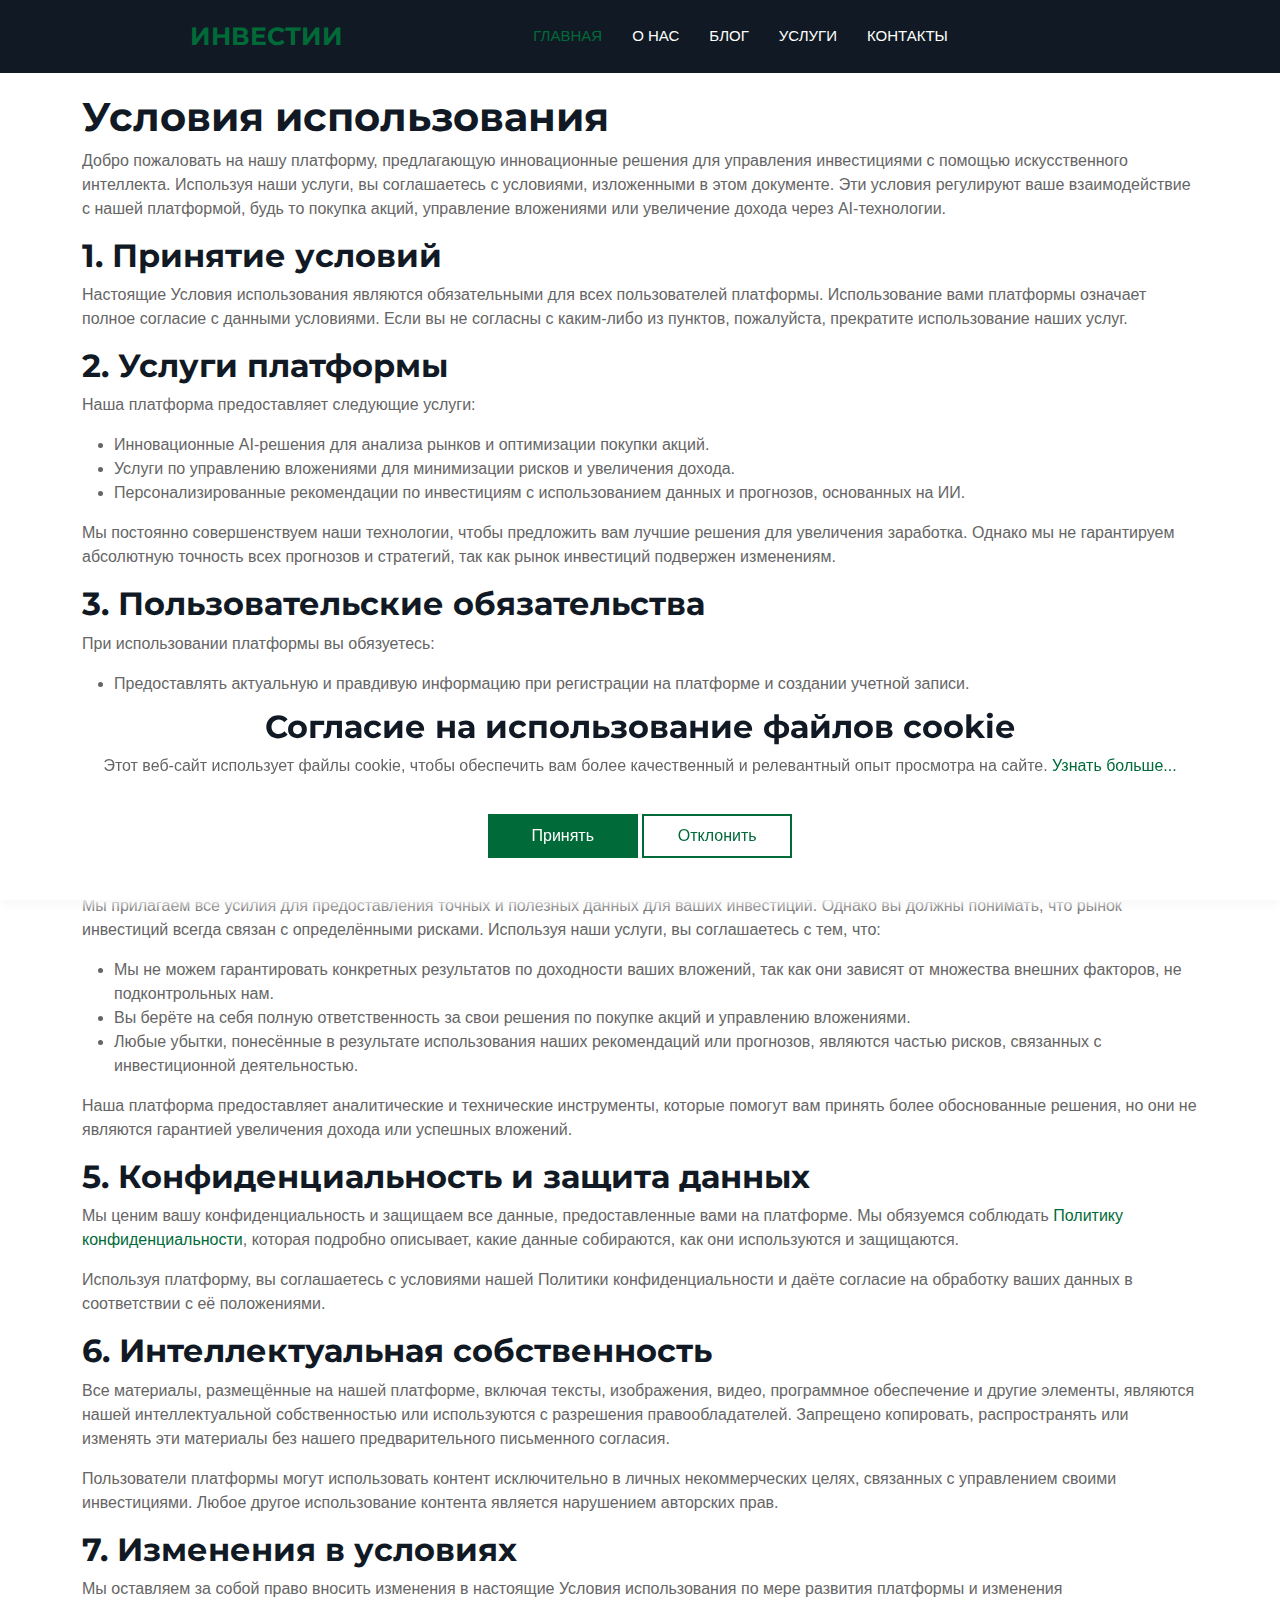
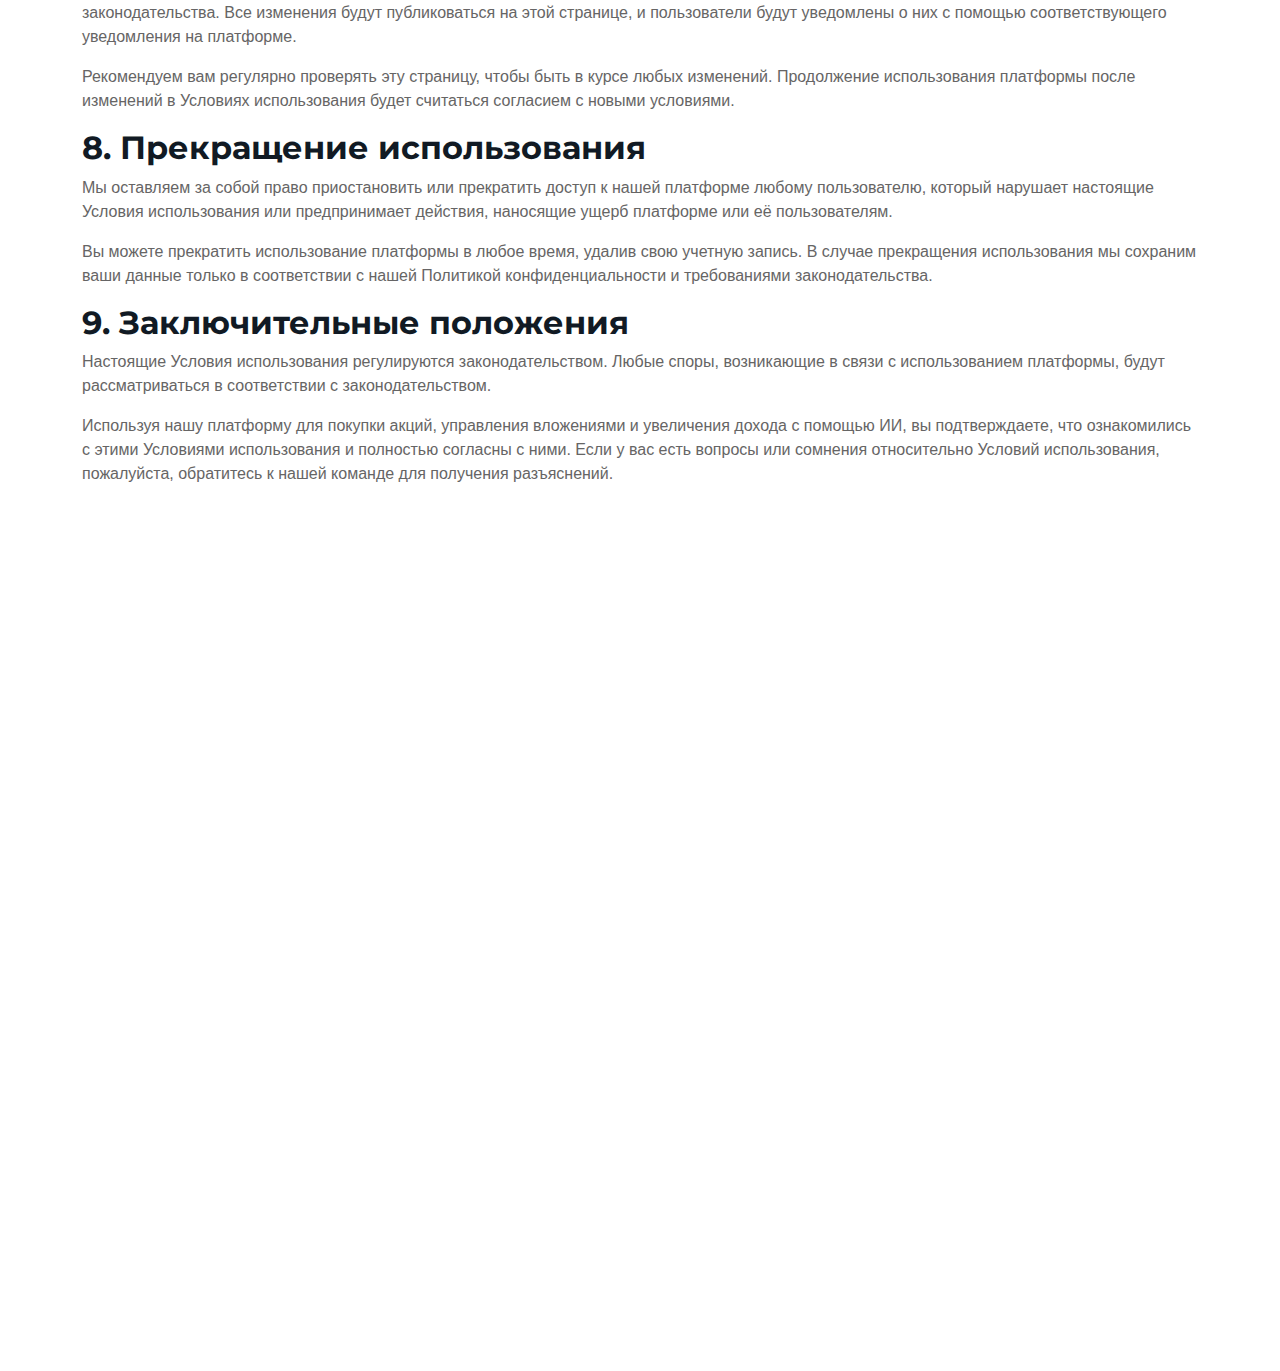
<file: terms-of-use.html>
<!DOCTYPE html>
<html dir="auto" lang="en">
    <head>
        <meta charset="utf-8" />
        <title>ИнвестИИ</title>
        <meta content="width=device-width, initial-scale=1.0" name="viewport" />
        <meta content="" name="keywords" />
        <meta content="" name="description" />

        <!-- Favicon -->
        <link href="img/favicon.ico" rel="icon" />

        <!-- Google Web Fonts -->
        <link rel="preconnect" href="https://fonts.googleapis.com" />
        <link rel="preconnect" href="https://fonts.gstatic.com" crossorigin />
        <link
            href="https://fonts.googleapis.com/css2?family=Heebo:wght@400;500;600;700&family=Montserrat:wght@400;500;600;700&display=swap"
            rel="stylesheet"
        />

        <!-- Icon Font Stylesheet -->
        <link
            href="https://cdnjs.cloudflare.com/ajax/libs/font-awesome/5.10.0/css/all.min.css"
            rel="stylesheet"
        />
        <link
            href="https://cdn.jsdelivr.net/npm/bootstrap-icons@1.4.1/font/bootstrap-icons.css"
            rel="stylesheet"
        />

        <!-- Libraries Stylesheet -->
        <link href="lib/animate/animate.min.css" rel="stylesheet" />
        <link
            href="lib/owlcarousel/assets/owl.carousel.min.css"
            rel="stylesheet"
        />
        <link
            href="lib/tempusdominus/css/tempusdominus-bootstrap-4.min.css"
            rel="stylesheet"
        />

        <!-- Customized Bootstrap Stylesheet -->
        <link href="css/bootstrap.min.css" rel="stylesheet" />

        <!-- Template Stylesheet -->
        <link href="css/style.css" rel="stylesheet" />
    </head>

    <body>
        <div class="bg-white p-0">
            <!-- Spinner Start -->
            <div
                id="spinner"
                class="show bg-white position-fixed translate-middle w-100 vh-100 top-50 start-50 d-flex align-items-center justify-content-center"
            >
                <div
                    class="spinner-border text-primary"
                    style="width: 3rem; height: 3rem"
                    role="status"
                >
                    <span class="sr-only">Loading...</span>
                </div>
            </div>
            <!-- Spinner End -->

            <!-- Header Start -->
            <div class="container-fluid bg-dark px-0">
                <div class="row gx-0">
                    <div class="col-lg-5 bg-dark d-none d-lg-block">
                        <a
                            href="index.html"
                            class="navbar-brand w-100 h-100 m-0 p-0 d-flex align-items-center justify-content-center"
                        >
                            <h1
                                style="font-size: 25px"
                                class="m-0 text-primary text-uppercase"
                            >
                                ИнвестИИ
                            </h1>
                        </a>
                    </div>
                    <div class="col-lg-7">
                        <nav
                            class="navbar navbar-expand-lg bg-dark navbar-dark p-3 p-lg-0"
                        >
                            <a
                                href="index.html"
                                class="navbar-brand d-block d-lg-none"
                            >
                                <h1 class="m-0 text-primary text-uppercase">
                                    ИнвестИИ
                                </h1>
                            </a>
                            <button
                                type="button"
                                class="navbar-toggler"
                                data-bs-toggle="collapse"
                                data-bs-target="#navbarCollapse"
                            >
                                <span class="navbar-toggler-icon"></span>
                            </button>
                            <div
                                class="collapse navbar-collapse justify-content-between"
                                id="navbarCollapse"
                            >
                                <div class="navbar-nav mr-auto py-0">
                                    <a
                                        href="index.html"
                                        class="nav-item nav-link active"
                                        >Главная</a
                                    >
                                    <a
                                        href="index.html#about"
                                        class="nav-item nav-link"
                                        >О Нас</a
                                    >
                                    <a
                                        href="index.html#blog"
                                        class="nav-item nav-link"
                                        >Блог</a
                                    >
                                    <a
                                        href="index.html#service"
                                        class="nav-item nav-link"
                                        >Услуги</a
                                    >
                                    <a
                                        href="index.html#contact"
                                        class="nav-item nav-link"
                                        >Контакты</a
                                    >
                                </div>
                            </div>
                        </nav>
                    </div>
                </div>
            </div>
            <!-- Header End -->

            <main>
                <article
                    style="margin-bottom: 120px"
                    class="container additional-wrapper"
                >
                    <div class="page__content" style="padding: 20px 0px">
                        <h1>Условия использования</h1>

                        <p>
                            Добро пожаловать на нашу платформу, предлагающую
                            инновационные решения для управления инвестициями с
                            помощью искусственного интеллекта. Используя наши
                            услуги, вы соглашаетесь с условиями, изложенными в
                            этом документе. Эти условия регулируют ваше
                            взаимодействие с нашей платформой, будь то покупка
                            акций, управление вложениями или увеличение дохода
                            через AI-технологии.
                        </p>

                        <h2>1. Принятие условий</h2>

                        <p>
                            Настоящие Условия использования являются
                            обязательными для всех пользователей платформы.
                            Использование вами платформы означает полное
                            согласие с данными условиями. Если вы не согласны с
                            каким-либо из пунктов, пожалуйста, прекратите
                            использование наших услуг.
                        </p>

                        <h2>2. Услуги платформы</h2>

                        <p>Наша платформа предоставляет следующие услуги:</p>

                        <ul>
                            <li>
                                Инновационные AI-решения для анализа рынков и
                                оптимизации покупки акций.
                            </li>
                            <li>
                                Услуги по управлению вложениями для минимизации
                                рисков и увеличения дохода.
                            </li>
                            <li>
                                Персонализированные рекомендации по инвестициям
                                с использованием данных и прогнозов, основанных
                                на ИИ.
                            </li>
                        </ul>

                        <p>
                            Мы постоянно совершенствуем наши технологии, чтобы
                            предложить вам лучшие решения для увеличения
                            заработка. Однако мы не гарантируем абсолютную
                            точность всех прогнозов и стратегий, так как рынок
                            инвестиций подвержен изменениям.
                        </p>

                        <h2>3. Пользовательские обязательства</h2>

                        <p>При использовании платформы вы обязуетесь:</p>

                        <ul>
                            <li>
                                Предоставлять актуальную и правдивую информацию
                                при регистрации на платформе и создании учетной
                                записи.
                            </li>
                            <li>
                                Не использовать платформу для противоправных
                                действий или мошенничества.
                            </li>
                            <li>
                                Соблюдать законы и правила, регулирующие
                                инвестиционную деятельность в вашей стране.
                            </li>
                            <li>
                                Не нарушать права интеллектуальной
                                собственности, включая авторские права на
                                программное обеспечение и контент платформы.
                            </li>
                            <li>
                                Не предпринимать попыток несанкционированного
                                доступа к данным или сервисам платформы.
                            </li>
                        </ul>

                        <p>
                            Нарушение этих обязательств может привести к
                            ограничению доступа к платформе и закрытию вашей
                            учетной записи.
                        </p>

                        <h2>4. Ограничение ответственности</h2>

                        <p>
                            Мы прилагаем все усилия для предоставления точных и
                            полезных данных для ваших инвестиций. Однако вы
                            должны понимать, что рынок инвестиций всегда связан
                            с определёнными рисками. Используя наши услуги, вы
                            соглашаетесь с тем, что:
                        </p>

                        <ul>
                            <li>
                                Мы не можем гарантировать конкретных результатов
                                по доходности ваших вложений, так как они
                                зависят от множества внешних факторов, не
                                подконтрольных нам.
                            </li>
                            <li>
                                Вы берёте на себя полную ответственность за свои
                                решения по покупке акций и управлению
                                вложениями.
                            </li>
                            <li>
                                Любые убытки, понесённые в результате
                                использования наших рекомендаций или прогнозов,
                                являются частью рисков, связанных с
                                инвестиционной деятельностью.
                            </li>
                        </ul>

                        <p>
                            Наша платформа предоставляет аналитические и
                            технические инструменты, которые помогут вам принять
                            более обоснованные решения, но они не являются
                            гарантией увеличения дохода или успешных вложений.
                        </p>

                        <h2>5. Конфиденциальность и защита данных</h2>

                        <p>
                            Мы ценим вашу конфиденциальность и защищаем все
                            данные, предоставленные вами на платформе. Мы
                            обязуемся соблюдать
                            <a href="privacy-policy.html"
                                >Политику конфиденциальности</a
                            >, которая подробно описывает, какие данные
                            собираются, как они используются и защищаются.
                        </p>

                        <p>
                            Используя платформу, вы соглашаетесь с условиями
                            нашей Политики конфиденциальности и даёте согласие
                            на обработку ваших данных в соответствии с её
                            положениями.
                        </p>

                        <h2>6. Интеллектуальная собственность</h2>

                        <p>
                            Все материалы, размещённые на нашей платформе,
                            включая тексты, изображения, видео, программное
                            обеспечение и другие элементы, являются нашей
                            интеллектуальной собственностью или используются с
                            разрешения правообладателей. Запрещено копировать,
                            распространять или изменять эти материалы без нашего
                            предварительного письменного согласия.
                        </p>

                        <p>
                            Пользователи платформы могут использовать контент
                            исключительно в личных некоммерческих целях,
                            связанных с управлением своими инвестициями. Любое
                            другое использование контента является нарушением
                            авторских прав.
                        </p>

                        <h2>7. Изменения в условиях</h2>

                        <p>
                            Мы оставляем за собой право вносить изменения в
                            настоящие Условия использования по мере развития
                            платформы и изменения законодательства. Все
                            изменения будут публиковаться на этой странице, и
                            пользователи будут уведомлены о них с помощью
                            соответствующего уведомления на платформе.
                        </p>

                        <p>
                            Рекомендуем вам регулярно проверять эту страницу,
                            чтобы быть в курсе любых изменений. Продолжение
                            использования платформы после изменений в Условиях
                            использования будет считаться согласием с новыми
                            условиями.
                        </p>

                        <h2>8. Прекращение использования</h2>

                        <p>
                            Мы оставляем за собой право приостановить или
                            прекратить доступ к нашей платформе любому
                            пользователю, который нарушает настоящие Условия
                            использования или предпринимает действия, наносящие
                            ущерб платформе или её пользователям.
                        </p>

                        <p>
                            Вы можете прекратить использование платформы в любое
                            время, удалив свою учетную запись. В случае
                            прекращения использования мы сохраним ваши данные
                            только в соответствии с нашей Политикой
                            конфиденциальности и требованиями законодательства.
                        </p>

                        <h2>9. Заключительные положения</h2>

                        <p>
                            Настоящие Условия использования регулируются
                            законодательством. Любые споры, возникающие в связи
                            с использованием платформы, будут рассматриваться в
                            соответствии с законодательством.
                        </p>

                        <p>
                            Используя нашу платформу для покупки акций,
                            управления вложениями и увеличения дохода с помощью
                            ИИ, вы подтверждаете, что ознакомились с этими
                            Условиями использования и полностью согласны с ними.
                            Если у вас есть вопросы или сомнения относительно
                            Условий использования, пожалуйста, обратитесь к
                            нашей команде для получения разъяснений.
                        </p>
                    </div>
                </article>
            </main>

            <!-- Footer Start -->
            <div
                class="container-fluid bg-dark text-light footer wow fadeIn"
                data-wow-delay="0.1s"
            >
                <div class="container pb-5">
                    <div class="row g-5">
                        <div class="col-md-4 col-lg-3">
                            <div class="bg-primary rounded p-4">
                                <h3>О нас</h3>
                                <p class="text-white mb-0">
                                    Мы предлагаем инновационные AI-решения для
                                    повышения эффективности ваших инвестиций.
                                    Наши технологии помогают оптимизировать
                                    покупку акций, управлять вложениями и
                                    увеличивать доход.
                                </p>
                            </div>
                        </div>
                        <div class="col-md-4 col-lg-3">
                            <h6
                                class="section-title text-start text-primary text-uppercase mb-4"
                            >
                                Контакты
                            </h6>
                            <p class="mb-2">
                                <i class="fa fa-map-marker-alt me-3"></i
                                >Taunusanlage 8, 60329 Frankfurt am Main,
                                Германия
                            </p>
                            <p class="mb-2">
                                <i class="fa fa-phone-alt me-3"></i
                                >+496912001237
                            </p>
                            <p class="mb-2">
                                <i class="fa fa-envelope me-3"></i
                                >invest_ai@gmail.com
                            </p>
                        </div>
                        <div class="col-md-4 col-lg-3">
                            <div class="row gy-5 g-4">
                                <div class="col-md-6">
                                    <h6
                                        class="section-title text-start text-primary text-uppercase mb-4"
                                    >
                                        Компания
                                    </h6>
                                    <a class="btn btn-link" href="index.html"
                                        >Главная</a
                                    >
                                    <a class="btn btn-link" href="#contact"
                                        >Свяжитесь с нами</a
                                    >
                                    <a
                                        class="btn btn-link"
                                        href="privacy-policy.html"
                                        >Политика конфиденциальности</a
                                    >
                                    <a
                                        class="btn btn-link"
                                        href="terms-of-use.html"
                                        >Условия и положения</a
                                    >
                                </div>
                            </div>
                        </div>
                        <div class="col-md-4 col-lg-3">
                            <div class="row gy-5 g-4">
                                <div class="col-md-6">
                                    <h6
                                        class="section-title text-start text-primary text-uppercase mb-4"
                                    >
                                        График
                                    </h6>
                                    <p>Понедельник - Субота:</p>
                                    <span>Открыто с 9:00 до 20:00</span>
                                </div>
                            </div>
                        </div>
                        <hr />
                        <div class="col-lg-12 col-md-12 text-center">
                            Инвестирование в финансовые рынки, включая
                            криптовалюты, трейдинг и другие инвестиционные
                            инструменты, всегда сопряжено с определёнными
                            рисками. Понимание этих рисков является ключевым
                            моментом для успешного управления вашими финансами и
                            минимизации потенциальных потерь. На финансовых
                            рынках часто происходят значительные колебания цен,
                            что может привести к непредсказуемым изменениям в
                            стоимости ваших инвестиций. Криптовалюты особенно
                            подвержены высоким уровням волатильности, что может
                            как увеличить, так и уменьшить ваши доходы за
                            короткий период времени. Трейдинг также несёт в себе
                            риски, связанные с быстрыми изменениями на рынках и
                            потенциальными техническими сбоями. Неправильное
                            управление рисками может привести к значительным
                            потерям. Поэтому важно не только иметь чёткую
                            стратегию, но и быть готовым к различным сценариям
                            развития событий.
                        </div>
                    </div>
                </div>
            </div>
            <!-- Footer End -->

            <!-- Cookie banner -->
            <div class="cookie-wrapper show">
                <div>
                    <i class="bx bx-cookie"></i>
                    <h2 style="text-align: center">
                        Согласие на использование файлов cookie
                    </h2>
                </div>
                <div class="data">
                    <p>
                        Этот веб-сайт использует файлы cookie, чтобы обеспечить
                        вам более качественный и релевантный опыт просмотра на
                        сайте. <a href="#">Узнать больше...</a>
                    </p>
                </div>

                <div class="buttons">
                    <button class="cookie-button" id="acceptBtn">
                        Принять
                    </button>
                    <button class="cookie-button" id="declineBtn">
                        Отклонить
                    </button>
                </div>
            </div>
            <!-- End Cookie banner -->

            <!-- Back to Top -->
            <a href="#" class="btn btn-lg btn-primary btn-lg-square back-to-top"
                ><i class="bi bi-arrow-up"></i
            ></a>
        </div>

        <!-- JavaScript Libraries -->
        <script src="https://code.jquery.com/jquery-3.4.1.min.js"></script>
        <script src="https://cdn.jsdelivr.net/npm/bootstrap@5.0.0/dist/js/bootstrap.bundle.min.js"></script>
        <script src="lib/wow/wow.min.js"></script>
        <script src="lib/easing/easing.min.js"></script>
        <script src="lib/waypoints/waypoints.min.js"></script>
        <script src="lib/counterup/counterup.min.js"></script>
        <script src="lib/owlcarousel/owl.carousel.min.js"></script>
        <script src="lib/tempusdominus/js/moment.min.js"></script>
        <script src="lib/tempusdominus/js/moment-timezone.min.js"></script>
        <script src="lib/tempusdominus/js/tempusdominus-bootstrap-4.min.js"></script>

        <!-- Template Javascript -->
        <script src="js/main.js"></script>
        <script src="js/cookiebanner.js"></script>
    </body>
</html>
</file>
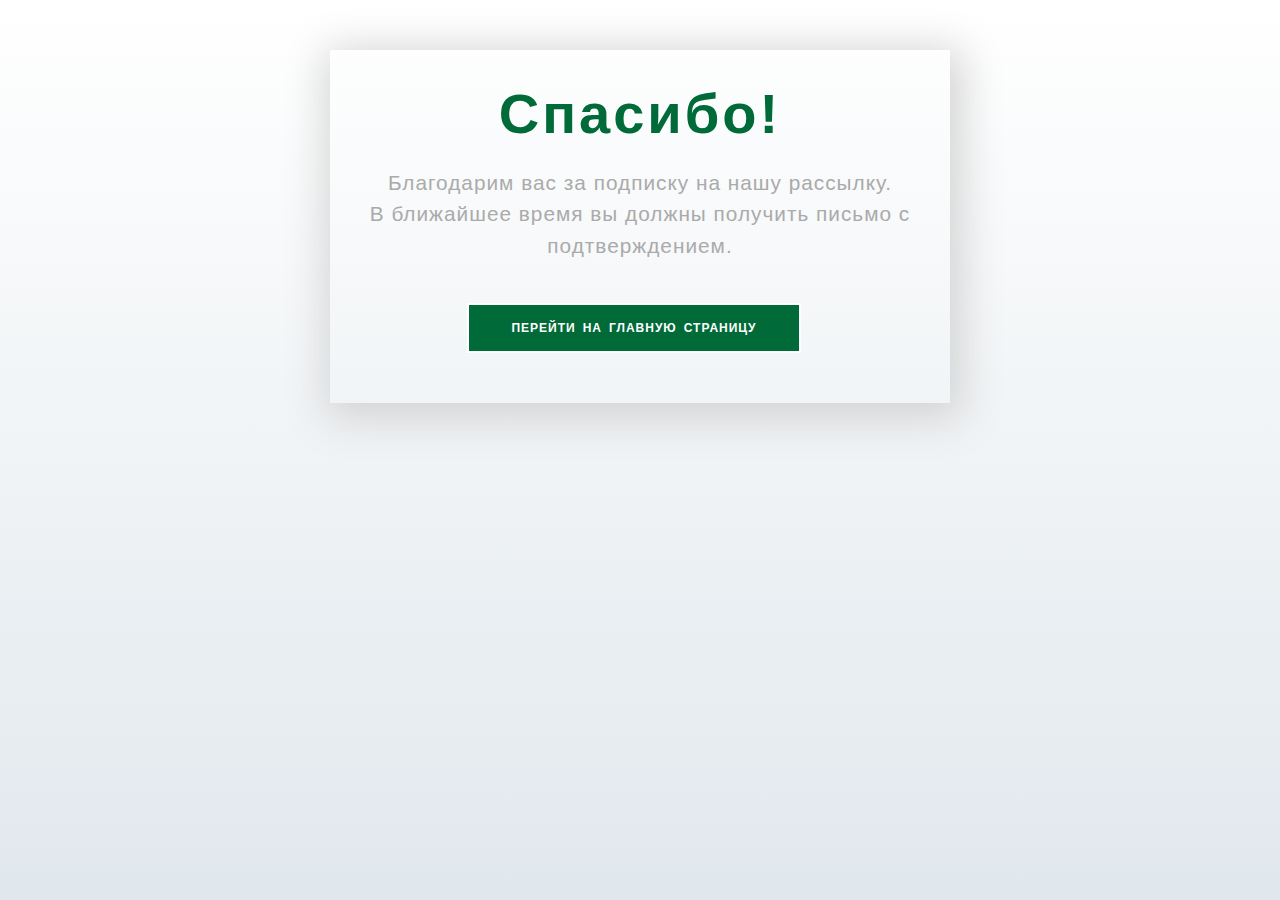
<file: thanks.html>
<!DOCTYPE html>
<html lang="en">
    <head>
        <meta charset="utf-8" />
        <title>ИнвестИИ</title>
        <meta content="width=device-width, initial-scale=1.0" name="viewport" />
        <meta content="" name="keywords" />
        <meta content="" name="description" />

        <!-- Favicon -->
        <link href="img/favicon.ico" rel="icon" />

        <!-- Google Web Fonts -->
        <link rel="preconnect" href="https://fonts.googleapis.com" />
        <link rel="preconnect" href="https://fonts.gstatic.com" crossorigin />
        <link
            href="https://fonts.googleapis.com/css2?family=Inconsolata:wght@400;500;600;700&family=Montserrat:wght@400;500;600;700&display=swap"
            rel="stylesheet"
        />

        <!-- Icon Font Stylesheet -->
        <link
            href="https://cdnjs.cloudflare.com/ajax/libs/font-awesome/5.10.0/css/all.min.css"
            rel="stylesheet"
        />
        <link
            href="https://cdn.jsdelivr.net/npm/bootstrap-icons@1.4.1/font/bootstrap-icons.css"
            rel="stylesheet"
        />

        <!-- Libraries Stylesheet -->
        <link href="lib/animate/animate.min.css" rel="stylesheet" />
        <link
            href="lib/owlcarousel/assets/owl.carousel.min.css"
            rel="stylesheet"
        />
        <link
            href="lib/tempusdominus/css/tempusdominus-bootstrap-4.min.css"
            rel="stylesheet"
        />

        <!-- Customized Bootstrap Stylesheet -->
        <link href="css/bootstrap.min.css" rel="stylesheet" />

        <!-- Template Stylesheet -->
        <link href="css/style.css" rel="stylesheet" />
        <link href="css/thanks.css" rel="stylesheet" />
    </head>
    <body>
        <div class="content">
            <div class="wrapper-1">
                <div class="wrapper-2">
                    <h1>Спасибо!</h1>
                    <p>Благодарим вас за подписку на нашу рассылку.</p>
                    <p>
                        В ближайшее время вы должны получить письмо с
                        подтверждением.
                    </p>
                    <a href="index.html">
                        <button class="go-home">
                            Перейти на главную страницу
                        </button>
                    </a>
                </div>
            </div>
        </div>
    </body>
</html>
</file>
<file: css/style.css>
/********** Template CSS **********/
:root {
    --primary: #006b38ff;
    --light: #f1f8ff;
    --dark: #111a24;
}

.fw-medium {
    font-weight: 500 !important;
}

.fw-semi-bold {
    font-weight: 600 !important;
}

.back-to-top {
    position: fixed;
    display: none;
    right: 45px;
    bottom: 45px;
    z-index: 99;
}

/*** Spinner ***/
#spinner {
    opacity: 0;
    visibility: hidden;
    transition: opacity 0.5s ease-out, visibility 0s linear 0.5s;
    z-index: 99999;
}

#spinner.show {
    transition: opacity 0.5s ease-out, visibility 0s linear 0s;
    visibility: visible;
    opacity: 1;
}

/*** Button ***/
.btn {
    font-weight: 500;
    text-transform: uppercase;
    transition: 0.5s;
}

.btn.btn-primary,
.btn.btn-secondary {
    color: #ffffff;
}

.btn-square {
    width: 38px;
    height: 38px;
}

.btn-sm-square {
    width: 32px;
    height: 32px;
}

.btn-lg-square {
    width: 48px;
    height: 48px;
}

.btn-square,
.btn-sm-square,
.btn-lg-square {
    padding: 0;
    display: flex;
    align-items: center;
    justify-content: center;
    font-weight: normal;
    border-radius: 2px;
}

/*** Navbar ***/
.navbar-dark .navbar-nav .nav-link {
    margin-right: 30px;
    padding: 25px 0;
    color: #ffffff;
    font-size: 15px;
    text-transform: uppercase;
    outline: none;
}

.navbar-dark .navbar-nav .nav-link:hover,
.navbar-dark .navbar-nav .nav-link.active {
    color: var(--primary);
}

@media (max-width: 991.98px) {
    .navbar-dark .navbar-nav .nav-link {
        margin-right: 0;
        padding: 10px 0;
    }
}

/*** Header ***/
.carousel-caption {
    top: 0;
    left: 0;
    right: 0;
    bottom: 0;
    background: rgba(15, 23, 43, 0.7);
    z-index: 1;
}

.carousel-control-prev,
.carousel-control-next {
    width: 10%;
}

.carousel-control-prev-icon,
.carousel-control-next-icon {
    width: 3rem;
    height: 3rem;
}

@media (max-width: 768px) {
    #header-carousel .carousel-item {
        position: relative;
        min-height: 450px;
    }

    #header-carousel .carousel-item img {
        position: absolute;
        width: 100%;
        height: 100%;
        object-fit: cover;
    }
}

.page-header {
    background-position: center center;
    background-repeat: no-repeat;
    background-size: cover;
}

.page-header-inner {
    background: rgba(15, 23, 43, 0.7);
}

.breadcrumb-item + .breadcrumb-item::before {
    color: var(--light);
}

.booking {
    position: relative;
    margin-top: -100px !important;
    z-index: 1;
}

/*** Section Title ***/
.section-title {
    position: relative;
    display: inline-block;
}

.section-title::before {
    position: absolute;
    content: '';
    width: 45px;
    height: 2px;
    top: 50%;
    left: -55px;
    margin-top: -1px;
    background: var(--primary);
}

.section-title::after {
    position: absolute;
    content: '';
    width: 45px;
    height: 2px;
    top: 50%;
    right: -55px;
    margin-top: -1px;
    background: var(--primary);
}

.section-title.text-start::before,
.section-title.text-end::after {
    display: none;
}

/*** Service ***/
.service-item {
    height: 420px;
    padding: 30px;
    display: flex;
    flex-direction: column;
    justify-content: center;
    text-align: center;
    background: #ffffff;
    box-shadow: 0 0 45px rgba(0, 0, 0, 0.08);
    transition: 0.5s;
}

.service-item:hover {
    background: var(--primary);
}

.service-item .service-icon {
    margin: 0 auto 30px auto;
    width: 65px;
    height: 65px;
    transition: 0.5s;
}

.service-item i,
.service-item h5,
.service-item p {
    transition: 0.5s;
}

.service-item:hover i,
.service-item:hover h5,
.service-item:hover p {
    color: #ffffff !important;
}

/*** Youtube Video ***/
.video {
    position: relative;
    height: 100%;
    min-height: 500px;
    background: linear-gradient(rgba(15, 23, 43, 0.1), rgba(15, 23, 43, 0.1)),
        url(../img/video.jpg);
    background-position: center center;
    background-repeat: no-repeat;
    background-size: cover;
}

.video .btn-play img {
    position: relative;
    z-index: 3;
    max-width: 100%;
    width: auto;
    height: auto;
}

.video .btn-play span {
    display: block;
    position: relative;
    z-index: 3;
    width: 0;
    height: 0;
    border-left: 32px solid var(--dark);
    border-top: 22px solid transparent;
    border-bottom: 22px solid transparent;
}

@keyframes pulse-border {
    0% {
        transform: translateX(-50%) translateY(-50%) translateZ(0) scale(1);
        opacity: 1;
    }

    100% {
        transform: translateX(-50%) translateY(-50%) translateZ(0) scale(1.5);
        opacity: 0;
    }
}

#videoModal {
    z-index: 99999;
}

#videoModal .modal-dialog {
    position: relative;
    max-width: 800px;
    margin: 60px auto 0 auto;
}

#videoModal .modal-body {
    position: relative;
    padding: 0px;
}

#videoModal .close {
    position: absolute;
    width: 30px;
    height: 30px;
    right: 0px;
    top: -30px;
    z-index: 999;
    font-size: 30px;
    font-weight: normal;
    color: #ffffff;
    background: #000000;
    opacity: 1;
}

/*** Testimonial ***/
.testimonial {
    background: linear-gradient(rgba(15, 23, 43, 0.7), rgba(15, 23, 43, 0.7)),
        url(../img/carousel-2.jpg);
    background-position: center center;
    background-repeat: no-repeat;
    background-size: cover;
}

.testimonial-carousel {
    padding-left: 65px;
    padding-right: 65px;
}

.testimonial-carousel .testimonial-item {
    padding: 30px;
}

.testimonial-item img {
    object-fit: cover;
}

.testimonial-carousel .owl-nav {
    position: absolute;
    width: 100%;
    height: 40px;
    top: calc(50% - 20px);
    left: 0;
    display: flex;
    justify-content: space-between;
    z-index: 1;
}

.testimonial-carousel .owl-nav .owl-prev,
.testimonial-carousel .owl-nav .owl-next {
    position: relative;
    width: 40px;
    height: 40px;
    display: flex;
    align-items: center;
    justify-content: center;
    color: #ffffff;
    background: var(--primary);
    border-radius: 2px;
    font-size: 18px;
    transition: 0.5s;
}

.testimonial-carousel .owl-nav .owl-prev:hover,
.testimonial-carousel .owl-nav .owl-next:hover {
    color: var(--primary);
    background: #ffffff;
}

/*** Team ***/
.team-item,
.team-item .bg-primary,
.team-item .bg-primary i {
    transition: 0.5s;
}

.team-item:hover {
    border-color: var(--secondary) !important;
}

.team-item:hover .bg-primary {
    background: var(--secondary) !important;
}

.team-item:hover .bg-primary i {
    color: var(--secondary) !important;
}

/*** Footer ***/
.newsletter {
    position: relative;
    z-index: 1;
}

.footer {
    position: relative;
    margin-top: -110px;
    padding-top: 180px;
}

.footer .btn.btn-social {
    margin-right: 5px;
    width: 35px;
    height: 35px;
    display: flex;
    align-items: center;
    justify-content: center;
    color: var(--light);
    border: 1px solid #ffffff;
    border-radius: 35px;
    transition: 0.3s;
}

.footer .btn.btn-social:hover {
    color: var(--primary);
}

.footer .btn.btn-link {
    display: block;
    margin-bottom: 5px;
    padding: 0;
    text-align: left;
    color: #ffffff;
    font-size: 15px;
    font-weight: normal;
    text-transform: capitalize;
    transition: 0.3s;
}

.footer .btn.btn-link::before {
    position: relative;
    content: '\f105';
    font-family: 'Font Awesome 5 Free';
    font-weight: 900;
    margin-right: 10px;
}

.footer .btn.btn-link:hover {
    letter-spacing: 1px;
    box-shadow: none;
}

.footer .copyright {
    padding: 25px 0;
    font-size: 15px;
    border-top: 1px solid rgba(256, 256, 256, 0.1);
}

.footer .copyright a {
    color: var(--light);
}

.footer .footer-menu a {
    margin-right: 15px;
    padding-right: 15px;
    border-right: 1px solid rgba(255, 255, 255, 0.3);
}

.footer .footer-menu a:last-child {
    margin-right: 0;
    padding-right: 0;
    border-right: none;
}
#email2 {
    margin-bottom: 0px;
}
#phone {
    margin-top: 20px !important;
}
input[type='number']::-webkit-inner-spin-button,
input[type='number']::-webkit-outer-spin-button {
    -webkit-appearance: none;
    -moz-appearance: none;
    appearance: none;
    margin: 0;
}
/* Google Fonts - Poppins */
@import url('https://fonts.googleapis.com/css2?family=Poppins:wght@300;400;500;600&display=swap');

.cookie-wrapper {
    position: fixed;
    bottom: 0px;
    width: 100%;
    background: #fff;
    padding: 15px 25px 22px;
    transition: right 0.3s ease;
    box-shadow: 0 5px 10px rgb(248, 248, 248);
    z-index: 999;
    @media (max-width: 600px) {
        width: 100%;
    }
}

@media (max-width: 700px) {
    .cookie-wrapper {
        width: 100%;
        bottom: 0px;
        left: 0px;
    }
}
.cookie-wrapper .show {
    right: 20px;
}

.hidden {
    display: none;
}
header i {
    color: #006b38ff;
    font-size: 32px;
    text-align: center;
}
header h2 {
    color: #006b38ff;
    font-weight: 500;
    text-align: center;
}
.data {
    text-align: center;
}
.data p a {
    color: #006b38ff;
    text-decoration: none;
    text-align: center !important;
}
.data p a:hover {
    text-decoration: underline;
}
.buttons {
    padding: 20px 0px;
    text-align: center;
}
.buttons .cookie-button {
    border: 2px solid #006b38ff;
    color: #fff;
    padding: 8px 0;
    background: #006b38ff;
    cursor: pointer;
    width: calc(100% / 2 - 10px);
    transition: all 0.5s ease;
    max-width: 150px;
    border-radius: 0;
}
.buttons #acceptBtn:hover {
    background-color: transparent;
    color: #006b38ff;
}
#declineBtn {
    background-color: #fff;
    color: #006b38ff;
}
#declineBtn:hover {
    background-color: #006b38ff;
    color: #fff;
}
/* Footer Style */

/* QUIZ STYLES */

#quiz-page {
    margin: 100px 0px 300px 0px;
}

@media (max-width: 540px) {
    #quiz-page {
        margin: 50px 0px 150px 0px;
    }
}

.quiz-content {
    position: relative;
    align-items: center;
    row-gap: 30px;
}

.quiz-content .title {
    color: #006b38ff;
    margin-bottom: 20px;
}

.quiz-content .first-button {
    margin-bottom: 20px;
}

.quiz-content .buttons-wrapper {
    margin: 0 auto;
}

.quiz-content .button {
    width: 200px;
}

@media (max-width: 540px) {
    .quiz-content .button:first-child {
        margin-bottom: 20px;
    }
}

.quiz-img {
    width: 100%;
    object-fit: cover;
}

.quiz-content .answers {
    justify-content: center;
    row-gap: 20px;
    column-gap: 10px;
    --bs-gutter-x: 0rem;
    padding: 0px 30px;
}

.quiz-content .answers .answer {
    margin: 0px 20px;
    padding: 20px;
    background: none;
    font-family: 'Montserrat', sans-serif;
    font-weight: 700;
    line-height: 1.2;
    color: #111a24;
}

.quiz-content .answers .answer:hover {
    background: var(--primary);
}

.quiz-content .answers .answer:hover {
    color: #fff;
}

.quiz-content .form-control {
    margin-bottom: 20px;
    padding: 15px;
}

.hide {
    display: none;
}
</file>
<file: css/thanks.css>
* {
    box-sizing: border-box;
}
body {
    background: #ffffff;
    background: linear-gradient(to bottom, #ffffff 0%, #e1e8ed 100%);
    filter: progid:DXImageTransform.Microsoft.gradient( startColorstr='#ffffff', endColorstr='#e1e8ed',GradientType=0 );
    height: 100%;
    margin: 0;
    background-repeat: no-repeat;
    background-attachment: fixed;
}

.wrapper-1 {
    width: 100%;
    height: 100vh;
    display: flex;
    flex-direction: column;
}
.wrapper-2 {
    padding: 30px;
    text-align: center;
}
h1 {
    font-family: 'Source Sans Pro', sans-serif;
    font-size: 4em;
    letter-spacing: 3px;
    color: #006b38ff;
    margin: 0;
    margin-bottom: 20px;
}
.wrapper-2 p {
    margin: 0;
    font-size: 1.3em;
    color: #aaa;
    font-family: 'Source Sans Pro', sans-serif;
    letter-spacing: 1px;
}
.go-home {
    background: #006b38ff;
    border: 2px solid #ffffff;
    color: #ffffff;
    font-weight: 600;
    letter-spacing: 1px;
    font-size: 12px;
    padding: 14px 42px;
    margin-top: 42px;
    margin-right: 12px;
    -webkit-transition: all 0.4s ease-in-out;
    transition: all 0.4s ease-in-out;
    visibility: visible;
    animation-delay: 2.3s;
    animation-name: fadeInUp;
    text-decoration: none;
    text-transform: uppercase;
    cursor: pointer;
    border-radius: 0;
}
.go-home:hover {
    background: transparent;
    border-color: #006b38ff;
}
a:hover .go-home {
    color: #006b38ff;
}
.go-home a {
    text-decoration: none;
    color: #fff;
}

.footer-like {
    margin-top: auto;
    background: #d7e6fe;
    padding: 6px;
    text-align: center;
}
.footer-like p {
    margin: 0;
    padding: 4px;
    color: #ffc107;
    font-family: 'Source Sans Pro', sans-serif;
    letter-spacing: 1px;
}
.footer-like p a {
    text-decoration: none;
    color: #ffc107;
    font-weight: 600;
}

@media (min-width: 360px) {
    h1 {
        font-size: 3.5em;
    }
    .go-home {
        margin-bottom: 20px;
    }
}

@media (min-width: 600px) {
    .content {
        max-width: 1000px;
        margin: 0 auto;
    }
    .wrapper-1 {
        height: initial;
        max-width: 620px;
        margin: 0 auto;
        margin-top: 50px;
        box-shadow: 4px 8px 40px 8px lightgray;
    }
}
</file>
